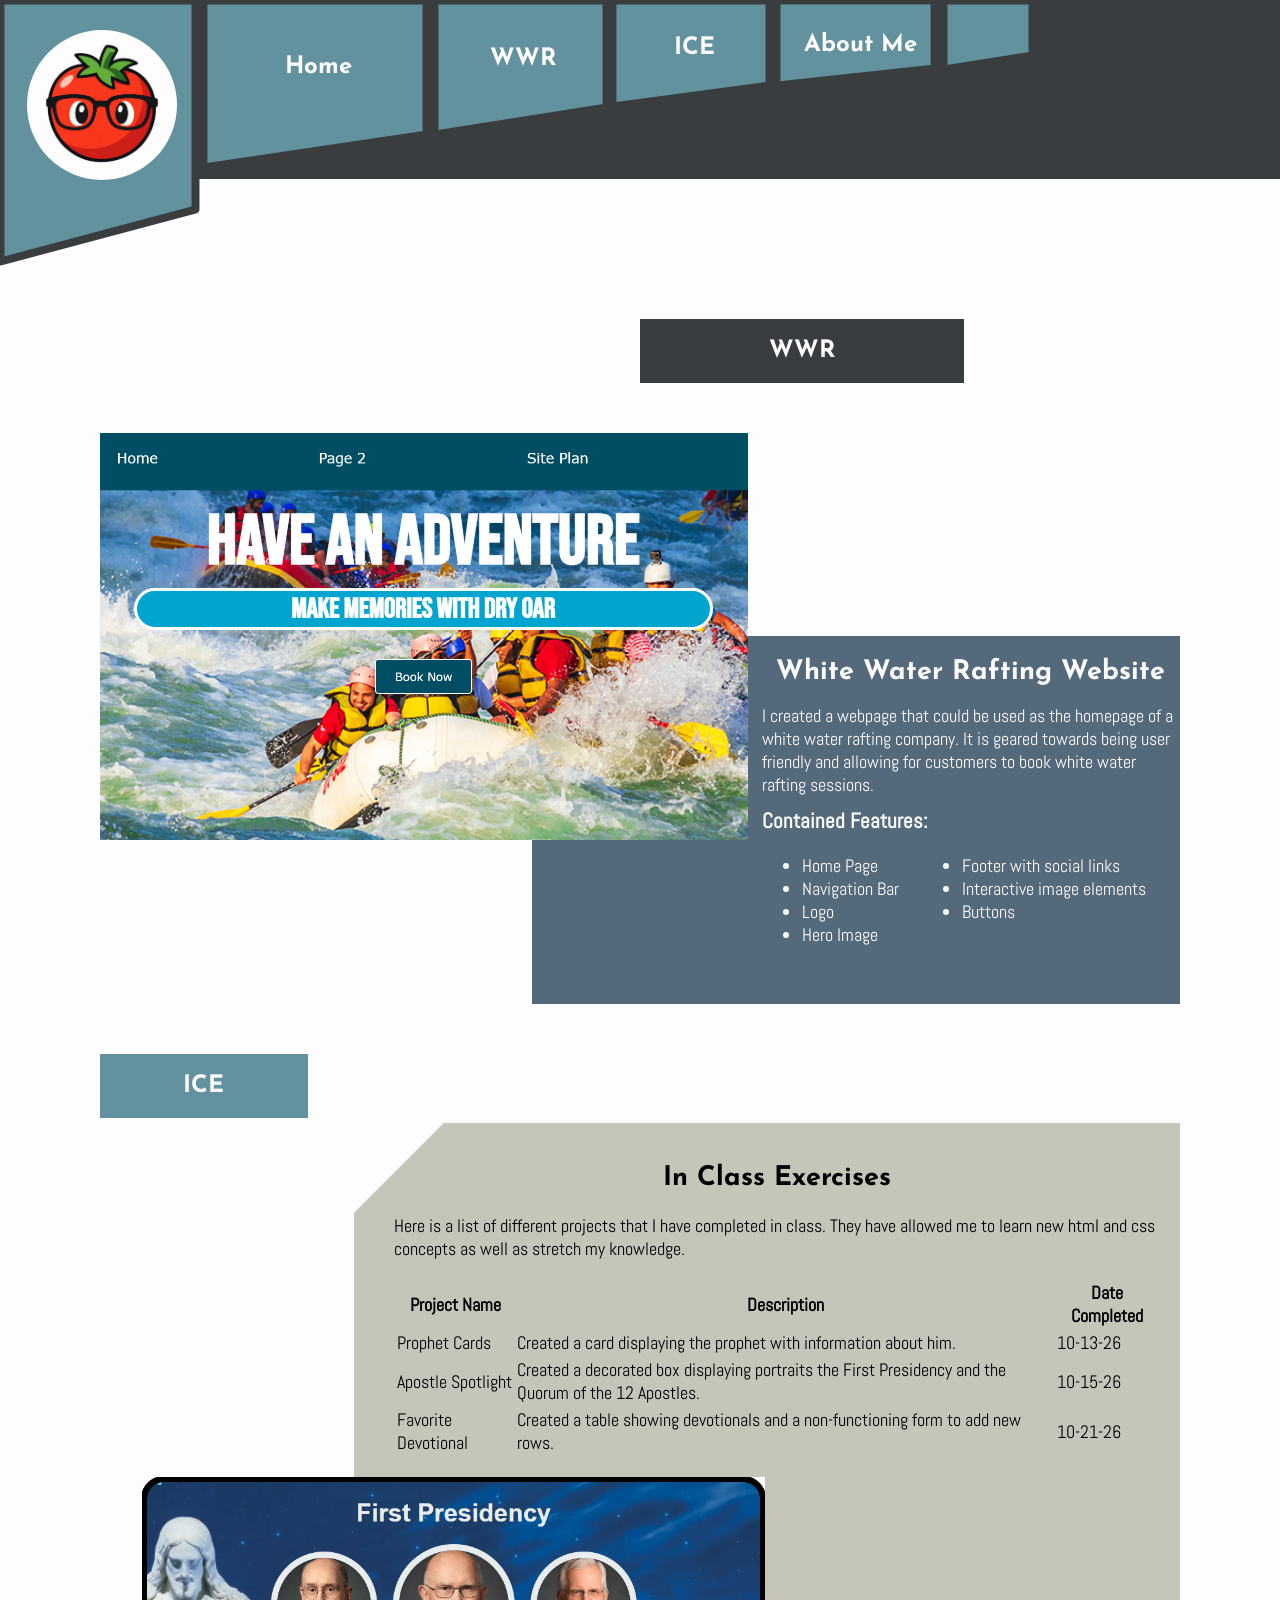
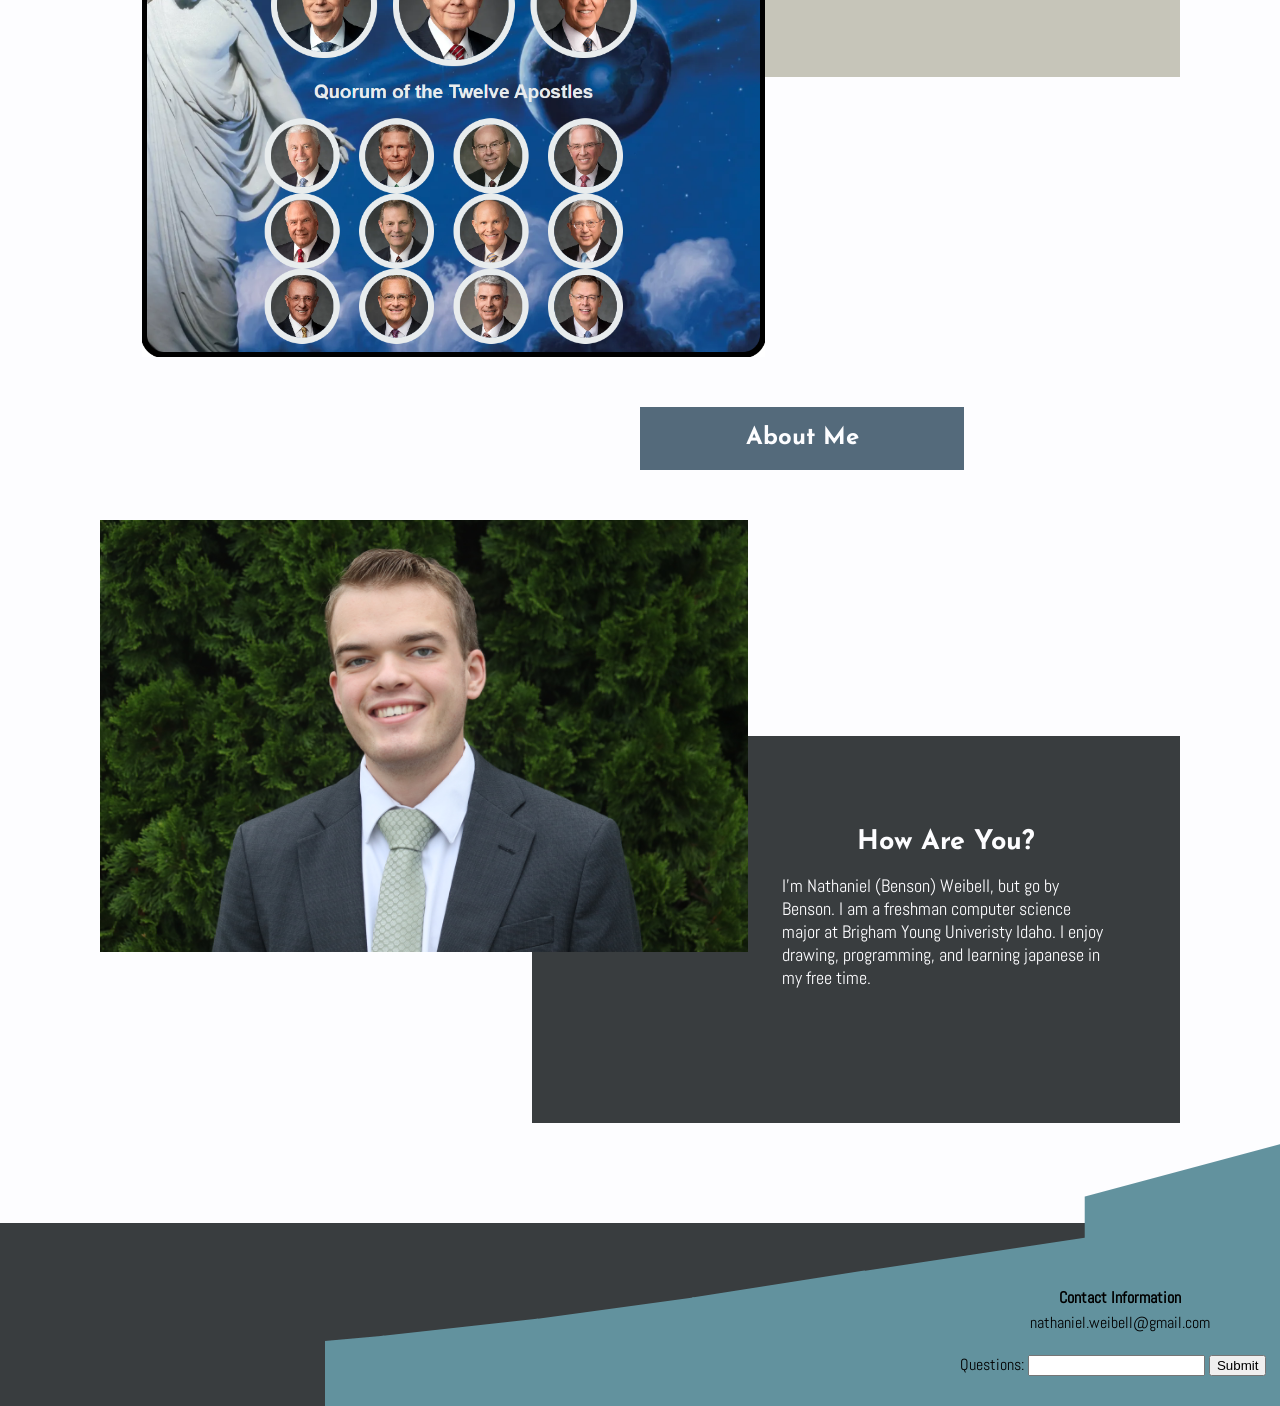
<file: index.html>
<!DOCTYPE html>
<html lang="en">
<head>
    <meta charset="UTF-8">
    <meta name="viewport" content="width=device-width, initial-scale=1.0">
    <title>Portal Page</title>
    <link rel="stylesheet" href="style.css">
</head>
<body>
    <header>
        
        <nav id="nav-links">
            
            <a href="index.html" id="hi1" class="hi">
                <img src="images/portal-page-header-1.png" class="hic">
                <img src="images/portal_page_logo.png" id="logo-img">
            </a>
            <a href="index.html" id="hi2" class="hi">
                <img src="images/portal-page-header-2.png" class="hic">
                <h2 id="home-link">Home</h2>
            </a>
            <a href="wwr/index.html" id="hi3" class="hi" target="_blank">
                <img src="images/portal-page-header-3.png" class="hic">
                <h2 id="wwr-link">WWR</h2>
            </a>
            <a href="ice.html" id="hi4" class="hi">
                <img src="images/portal-page-header-4.png" class="hic">
                <h2 id="ice-link">ICE</h2>
            </a>
            <a href="about-me.html" id="hi5" class="hi" target="_blank">
                <img src="images/portal-page-header-5.png" class="hic">
                <h2 id="about-me-link">About Me</h2>
            </a>
            <img src="images/portal-page-header-6.png" id="hi6">

        </nav>

        <div id="header-base-color"></div>
            
    </header>


    <main>
        <div id="wwr">

            <section id="wwr-title">
                <h1>WWR</h1>
            </section>

            <img src="images/wwr_image.png" id="wwr-img">

            <div id="wwr-white-space"></div>

            <section id="wwr-msg">
                <h2>White Water Rafting Website</h2>
                <p>I created a webpage that could be used as the homepage of a white water rafting company. It is geared towards being
                    user friendly and allowing for customers to book white water rafting sessions.
                </p>

                <h3>Contained Features:</h3>

                <ul id="wwr-list-1">
                    <li>Home Page</li>
                    <li>Navigation Bar</li>
                    <li>Logo</li>
                    <li>Hero Image</li>
                </ul>

                <ul id="wwr-list-2">
                    <li>Footer with social links</li>
                    <li>Interactive image elements</li>
                    <li>Buttons</li>
                </ul>

            </section>

        </div>

        <div id="ice">

            <section id="ice-title">
                <h1>ICE</h1>
            </section>

            <section id="ice-msg">
                <h2>In Class Exercises</h2>
                <p>Here is a list of different projects that I have completed in class. They have allowed me to learn new html and css concepts
                    as well as stretch my knowledge.
                </p>
                <table>

                    <tr>
                        <th>Project Name</th>
                        <th>Description</th>
                        <th>Date Completed</th>
                    </tr>

                    <tr>
                        <td>Prophet Cards</td>
                        <td>Created a card displaying the prophet with information about him.</td>
                        <td>10-13-26</td>
                    </tr>

                    <tr>
                        <td>Apostle Spotlight</td>
                        <td>Created a decorated box displaying portraits the First Presidency and the Quorum of the 12 Apostles.</td>
                        <td>10-15-26</td>
                    </tr>

                    <tr>
                        <td>Favorite Devotional</td>
                        <td>Created a table showing devotionals and a non-functioning form to add new rows.</td>
                        <td>10-21-26</td>
                    </tr>
                

                </table>
            </section>

            <div id="ice-msg-extra-background"></div>

            <div id="ice-msg-corner-cut"></div>

            <img src="images/ice_image.png" id="ice-img">

        </div>

        <div id="about-me">

            <section id="about-me-title">
                <h1>About Me</h1>
            </section>

            <img src="images/me_image.jpg" id="about-me-img">

            <div id="about-me-white-space"></div>

            <section id="about-me-msg">
                <h2>How Are You?</h2>
                <p> I'm Nathaniel (Benson) Weibell, but go by Benson. I am a freshman computer science major at Brigham Young Univeristy Idaho.
                    I enjoy drawing, programming, and learning japanese in my free time.
                </p>
            </section>

        </div>
    </main>


    <footer>
        <h4>Contact Information</h4>
        <p>nathaniel.weibell@gmail.com</p>

        <form>
            <label for="question-box">Questions: </label>
            <input type="text" id="question-box" required>
            <input type="submit" id="submit-button">
        </form>

        <img src="images/portal-page-footer.png" id="footer-img">

        <div id="footer-background-color"></div>

    </footer>
    

</body>
</html>
</file>
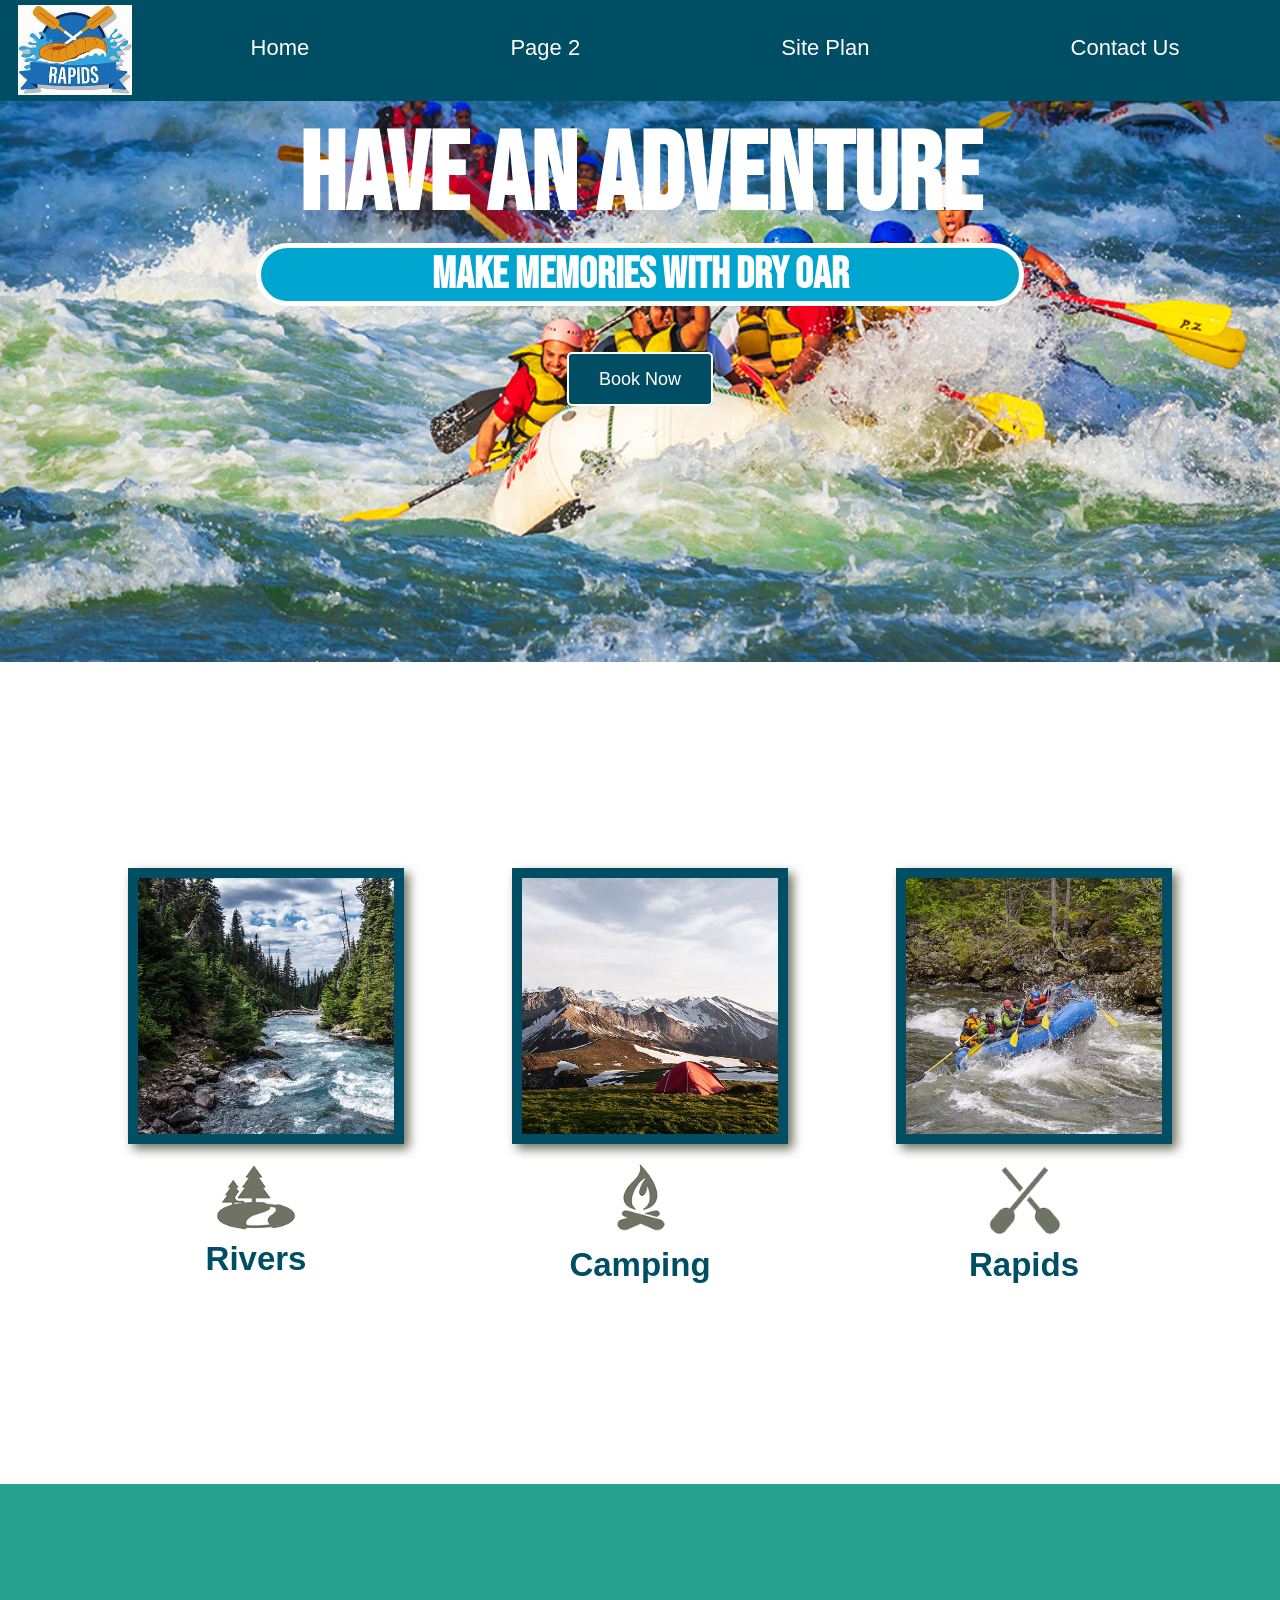
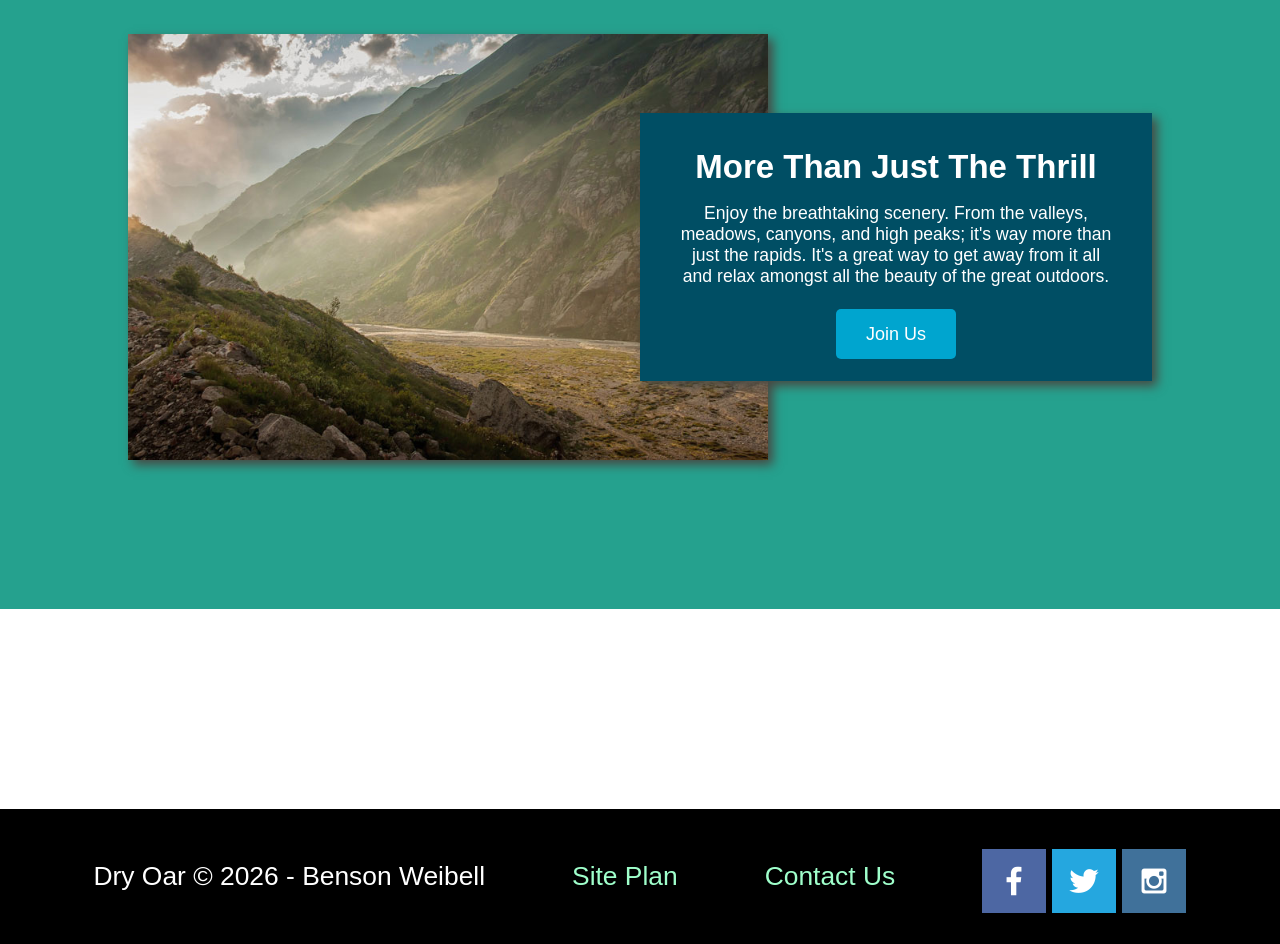
<file: wwr/index.html>
<!DOCTYPE html>
<html lang="en">
<head>
    <meta charset="UTF-8">
    <meta name="viewport" content="width=device-width, initial-scale=1.0">
    <title>Whitewater Rafting Vacations | Dry Oar Boating | Home</title>
    <link rel="stylesheet" href="styles/style.css">
</head>
<body>
    <div id="content">
        <header>
            <a id="logo_link" href="index.html">
                <img src="images/crossedoars.jpeg" alt="Dry Oar Logo" id="logo_img">
            </a>
            <nav>
                <a href="index.html">Home</a>
                <a href="#">Page 2</a>
                <a href="site_plan_rafting.html">Site Plan</a>
                <a href="contactus.html">Contact Us</a>
            </nav>

        </header>

        <div id="hero">
            <div id="hero_box">
                <img id="hero_image" src="images/hero_image.png" alt="People enyouing white water rafting">
            </div>
            <section id="hero_msg">
                <h1 class="home_title">Have An Adventure</h1>
                <h4>Make Memories with Dry Oar</h4>
                <div class="button_box">
                    <a class="book" href="contactus.html">Book Now</a>
                </div>
            </section>
        </div>
        <main class="home_grid">
            <section class="rivers_card">
                <img class="card_img" src="images/rivers.jpg" alt="river in forest">
                <img class="icon" src="images/river_icon.png" alt="river icon">
                <h2>Rivers</h2>
            </section>
            <section class="camping_card">
                    <img class="card_img" src="images/camping.jpg" alt="tent in mountains">
                    <img class="icon" src="images/fire_icon.png" alt="fire icon">
                    <h2>Camping</h2>
            </section>
            <section class="rapids_card">
                <img class="card_img" src="images/rapids.jpg" alt="rafting boat">
                <img class="icon" src="images/oars.png" alt="oars icon">
                <h2>Rapids</h2>
            </section>
            <div id="background"></div>
            <img class="mountains" src="images/mountains.jpg" alt="Misty mountains">
            <section class="msg">
                <h2>More Than Just The Thrill</h2>
                <p>Enjoy the breathtaking scenery. From the valleys, meadows, canyons, and high peaks; it's way more than just the rapids. It's a great way to get away from it all and relax amongst all the beauty of the great outdoors. </p>
                <a class="join" href="rivers.html">Join Us</a>
            </section>
        </main>

        <footer>
            <p>Dry Oar &copy; 2026 - Benson Weibell</p>
            <p><a href="site_plan_rafting.html">Site Plan</a></p>
            <p><a href="contactus.html">Contact Us</a></p>
            <div class="social">
                <a href="https://facebook.com">
                    <img src="images/facebook.png" alt="fb icon">
                </a>
                <a href="https://twitter.com">
                    <img src="images/twitter.png" alt="twitter icon">
                </a>
                <a href="https//instagram.com">
                    <img src="images/instagram.png" alt="instagram icon">
                </a>
            </div>
        </footer>



    </div>
</body>
</html>
</file>
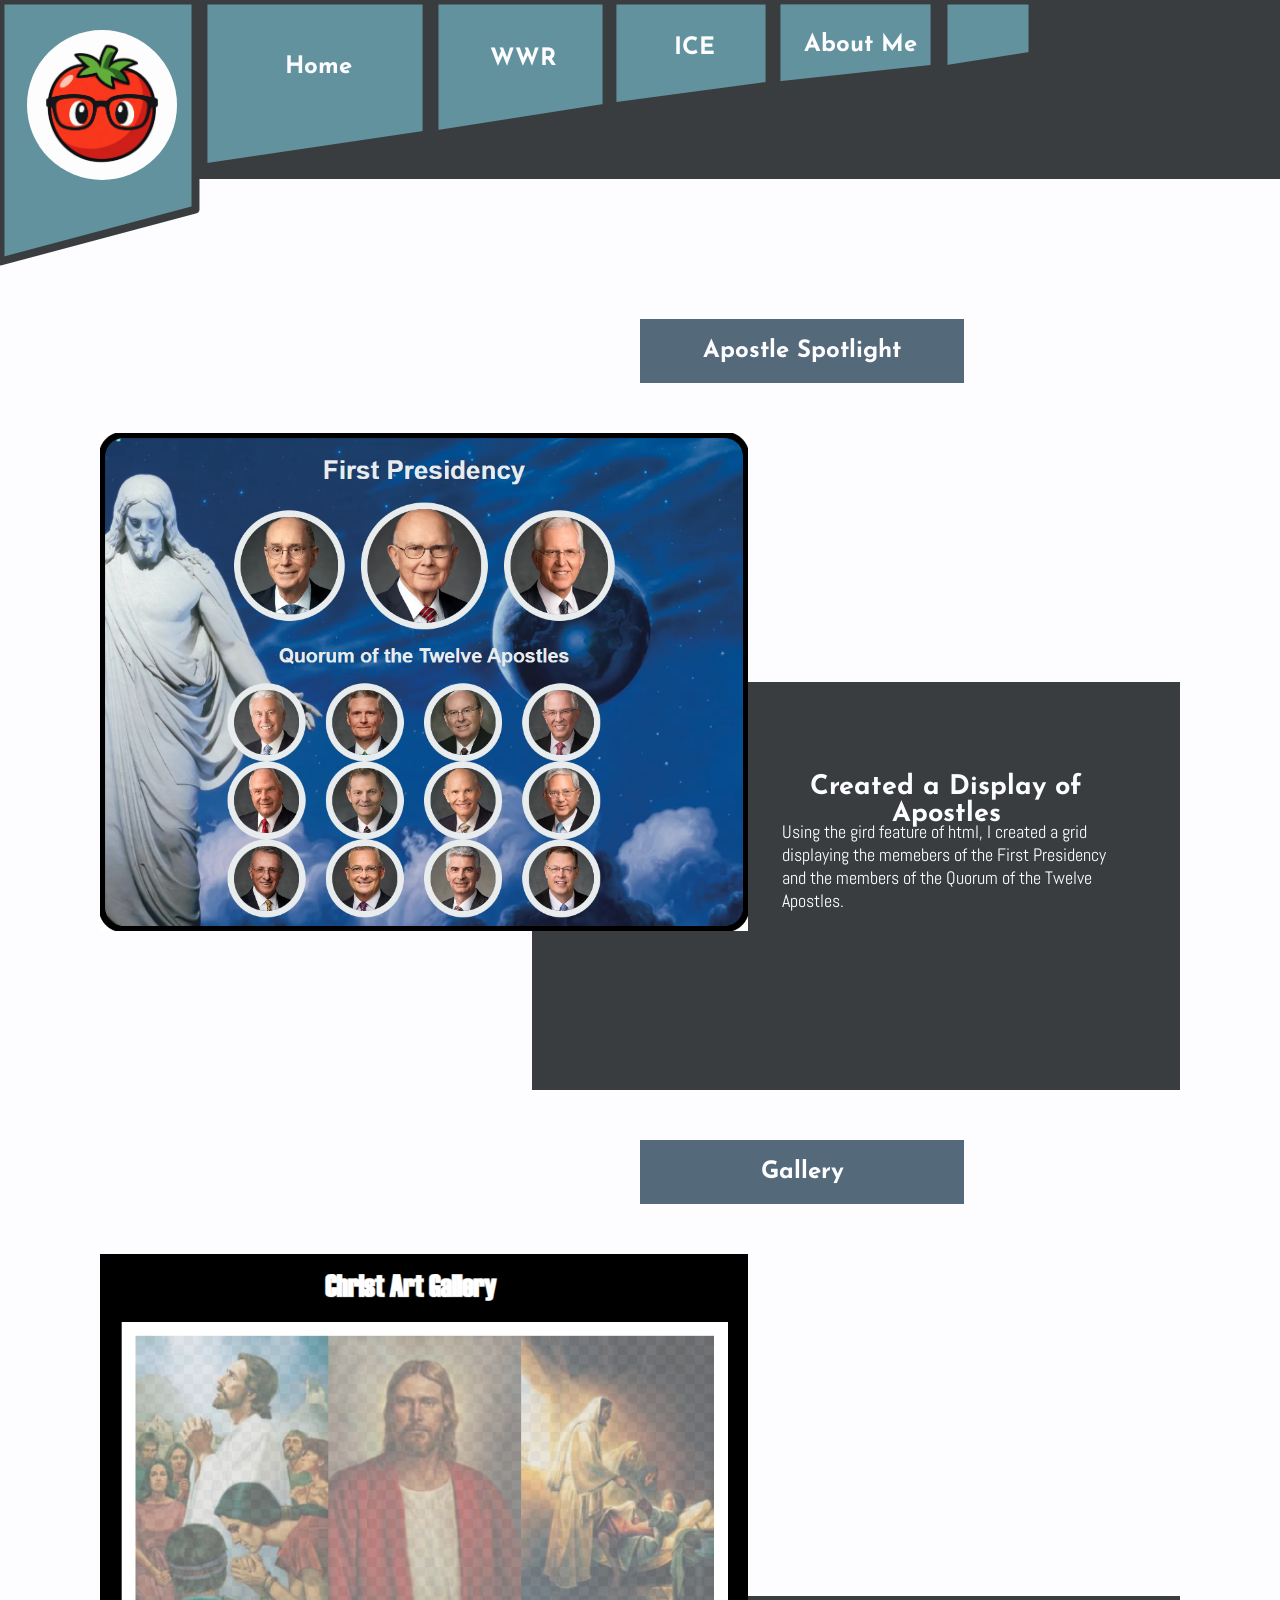
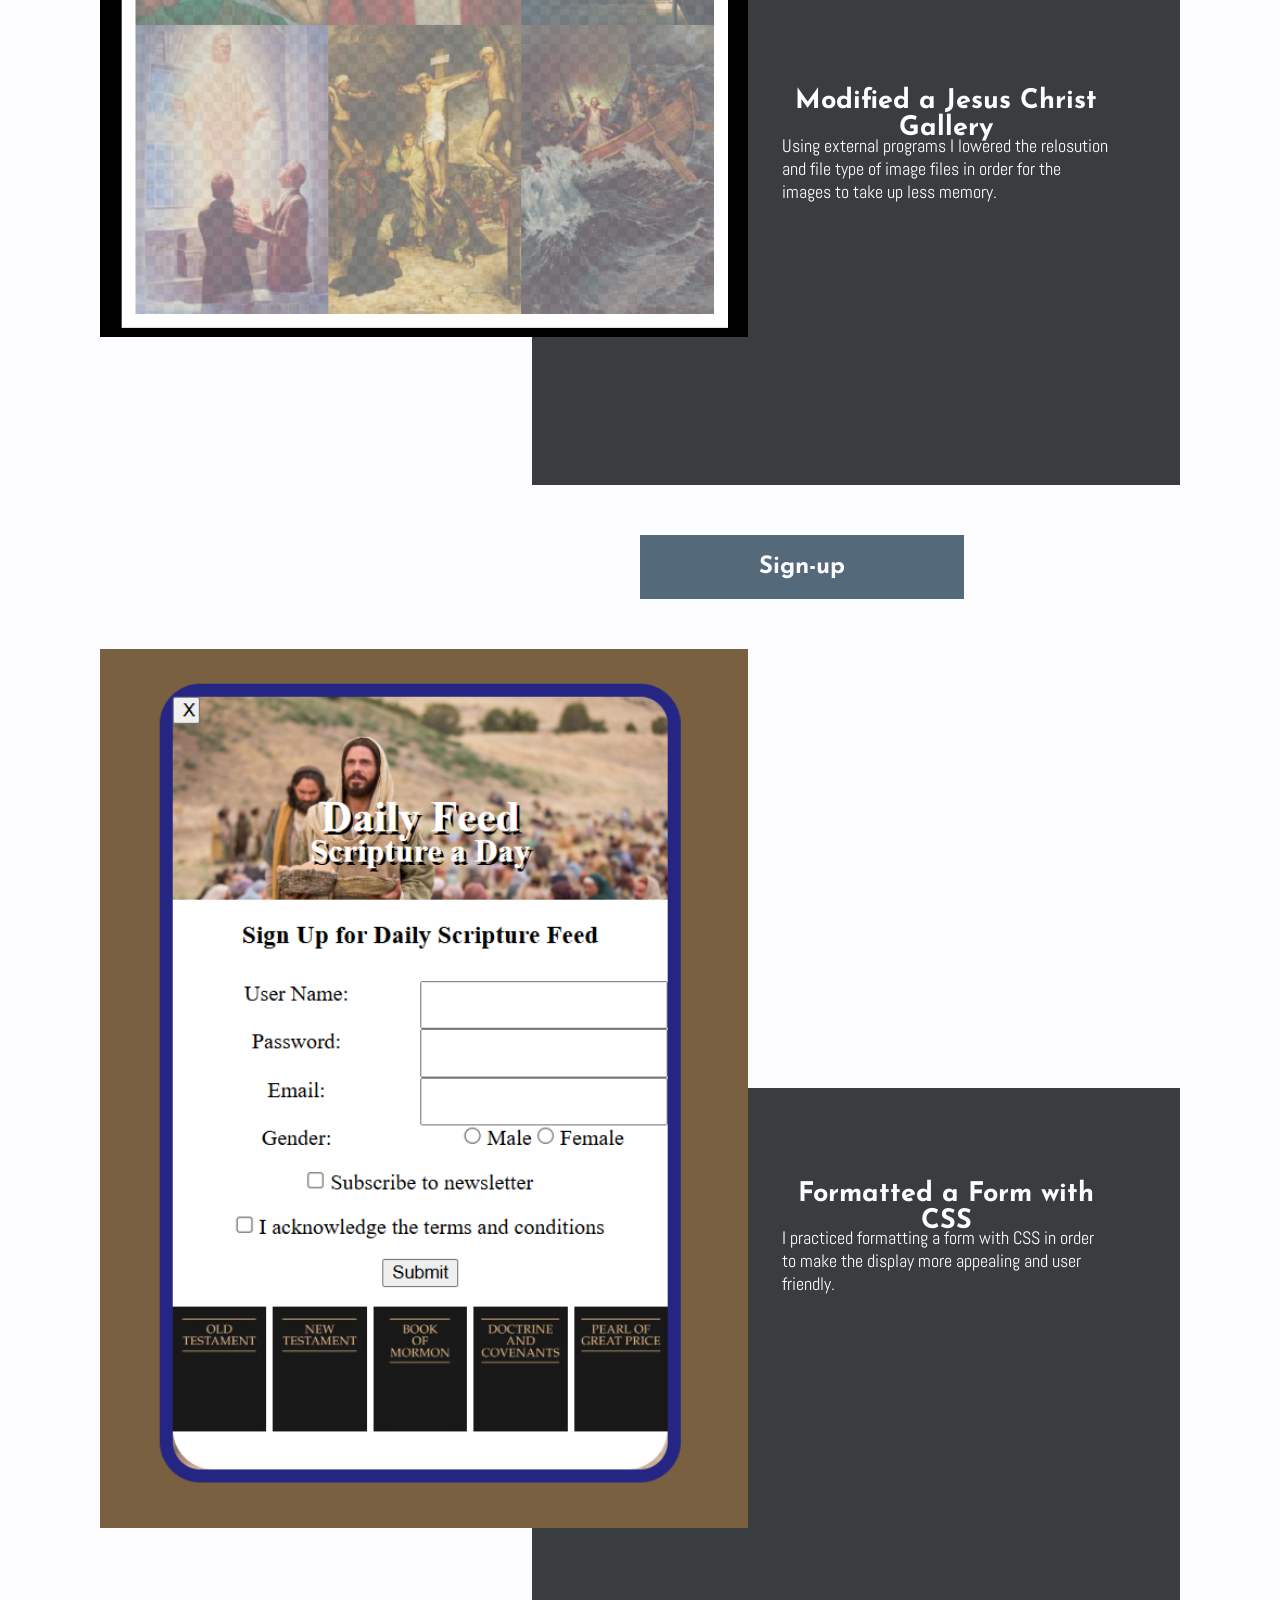
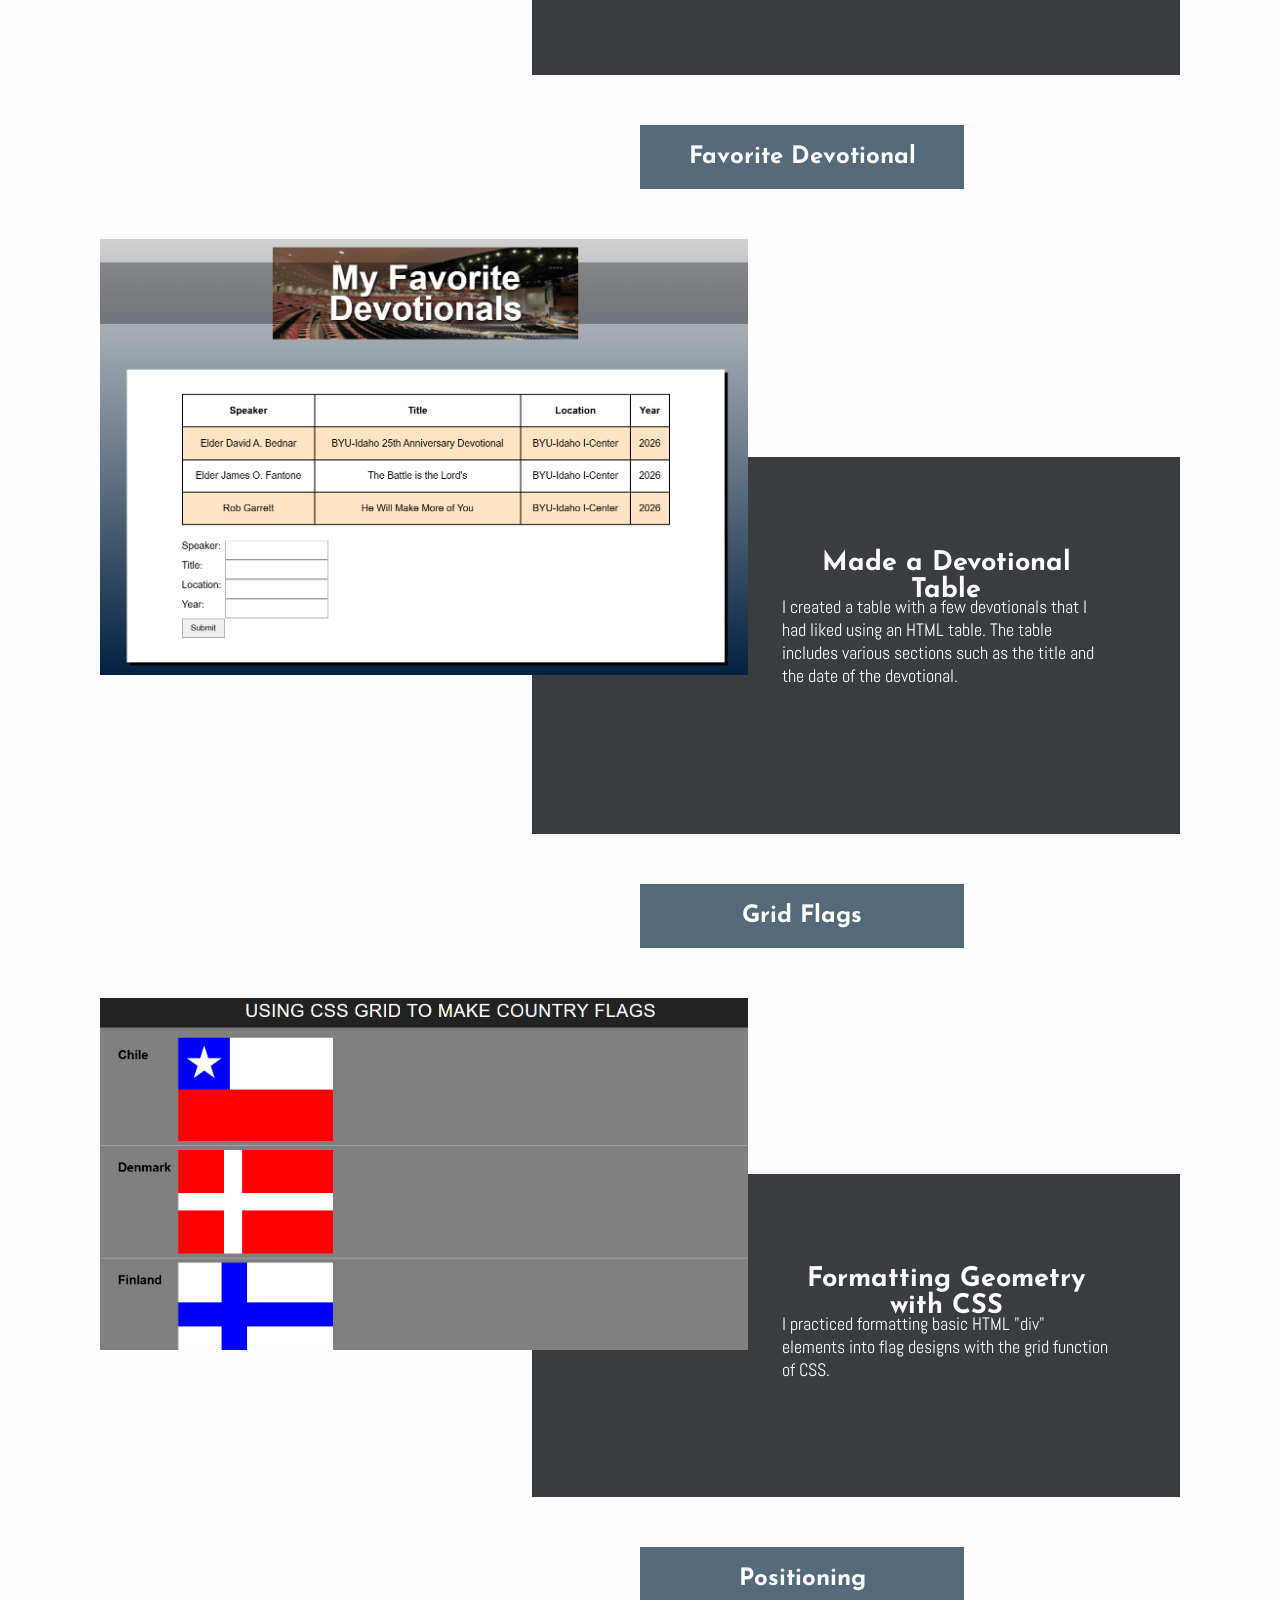
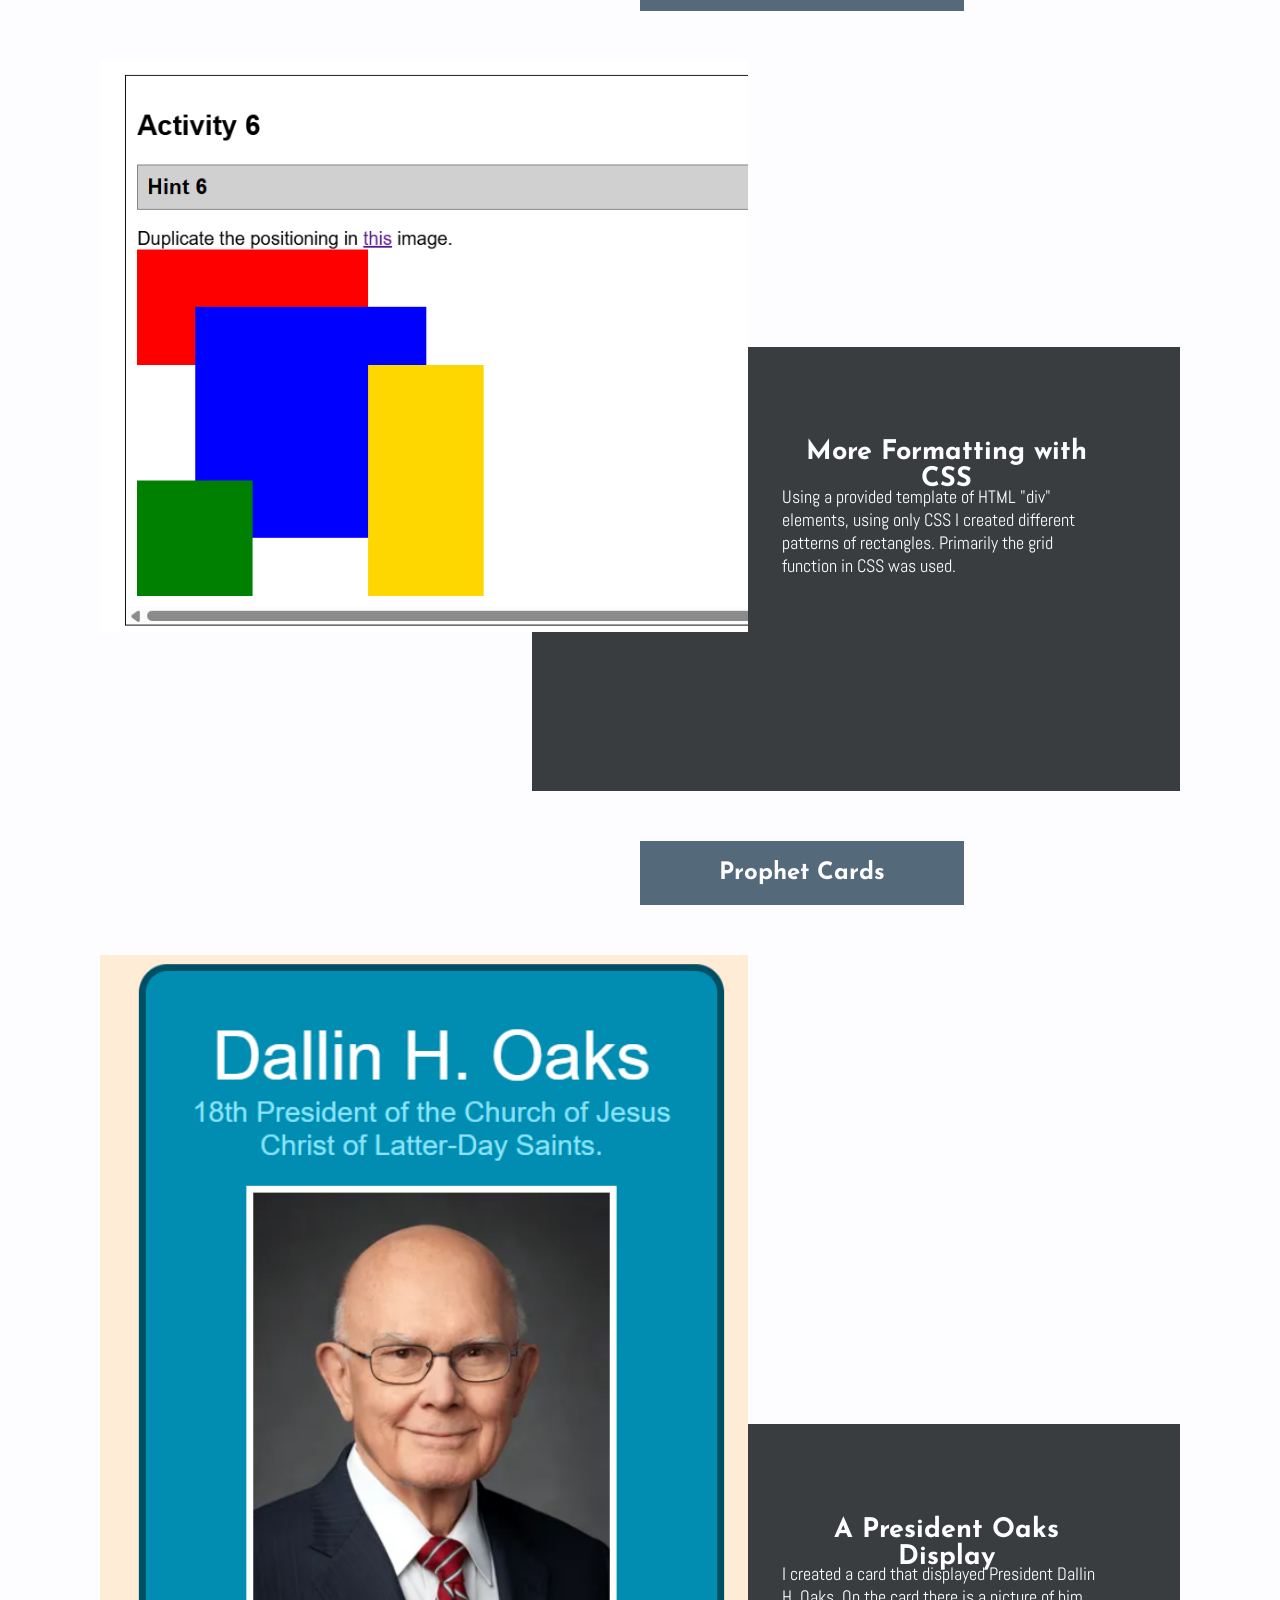
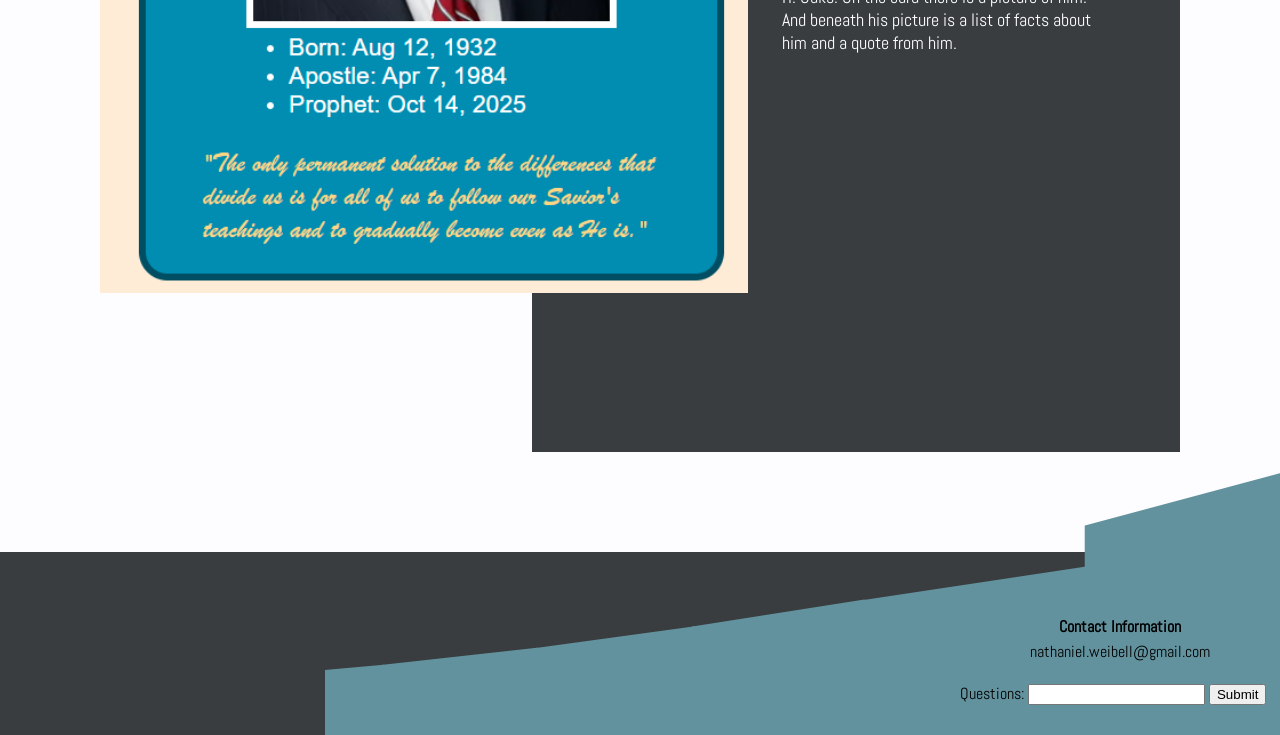
<file: ice.html>
<!DOCTYPE html>
<html lang="en">
<head>
    <meta charset="UTF-8">
    <meta name="viewport" content="width=device-width, initial-scale=1.0">
    <title>Ice Page</title>
    <link rel="stylesheet" href="style.css">
</head>
<body>
    <header>
        
        <nav id="nav-links">
            
            <a href="index.html" id="hi1" class="hi">
                <img src="images/portal-page-header-1.png" class="hic">
                <img src="images/portal_page_logo.png" id="logo-img">
            </a>
            <a href="index.html" id="hi2" class="hi">
                <img src="images/portal-page-header-2.png" class="hic">
                <h2 id="home-link">Home</h2>
            </a>
            <a href="wwr/index.html" id="hi3" class="hi" target="_blank">
                <img src="images/portal-page-header-3.png" class="hic">
                <h2 id="wwr-link">WWR</h2>
            </a>
            <a href="ice.html" id="hi4" class="hi">
                <img src="images/portal-page-header-4.png" class="hic">
                <h2 id="ice-link">ICE</h2>
            </a>
            <a href="about-me.html" id="hi5" class="hi" target="_blank">
                <img src="images/portal-page-header-5.png" class="hic">
                <h2 id="about-me-link">About Me</h2>
            </a>
            <img src="images/portal-page-header-6.png" id="hi6">

        </nav>

        <div id="header-base-color"></div>
            
    </header>


    <main>

        <div class="ice-challenges">

                <section class="ice-challenges-title">
                    <a href="ice/apostle_spotlight/apostle_spotlight/apostles.html" class="ice-link" target="_blank">
                        <h1>Apostle Spotlight</h1>
                    </a>
                </section>
            
                <img src="images/ice_image.png" class="ice-challenges-img">
            

            <div class="ice-challenges-white-space"></div>

            <section class="ice-challenges-msg">
                <h2>Created a Display of Apostles</h2>
                <p>
                    Using the gird feature of html, I created a grid displaying the memebers of the First Presidency and the members of the Quorum of the Twelve Apostles.
                </p>
            </section>

        </div>

        <div class="ice-challenges">

            <section class="ice-challenges-title">
                <a href="ice/gallery/gallery/gallery.html" class="ice-link" target="_blank">
                    <h1>Gallery</h1>
                </a>
            </section>

            <img src="images/gallery.png" class="ice-challenges-img">

            <div class="ice-challenges-white-space"></div>

            <section class="ice-challenges-msg">
                <h2>Modified a Jesus Christ Gallery</h2>
                <p>
                    Using external programs I lowered the relosution and file type of image files in order for the images to take up less memory.
                </p>
            </section>

        </div>

        <div class="ice-challenges">

            <section class="ice-challenges-title">
                <a href="ice/signup/signup/signup.html" class="ice-link" target="_blank">
                    <h1>Sign-up</h1>
                </a>
            </section>

            <img src="images/sign_up.png" class="ice-challenges-img">

            <div class="ice-challenges-white-space"></div>

            <section class="ice-challenges-msg">
                <h2>Formatted a Form with CSS</h2>
                <p>
                    I practiced formatting a form with CSS in order to make the display more appealing and user friendly.
                </p>
            </section>

        </div>

        <div class="ice-challenges">

            <section class="ice-challenges-title">
                <a href="ice/favorite_devo/favorite_devo/favdevo.html" class="ice-link" target="_blank">
                    <h1>Favorite Devotional</h1>
                </a>
            </section>

            <img src="images/fav_devo.png" class="ice-challenges-img">

            <div class="ice-challenges-white-space"></div>

            <section class="ice-challenges-msg">
                <h2>Made a Devotional Table</h2>
                <p>
                    I created a table with a few devotionals that I had liked using an HTML table. The table includes various sections such as the title and the date of the devotional.
                </p>
            </section>

        </div>

        <div class="ice-challenges">

            <section class="ice-challenges-title">
                <a href="ice/grid_flags/grid_flags/flags.html" class="ice-link" target="_blank">
                    <h1>Grid Flags</h1>
                </a>
            </section>

            <img src="images/flags.png" class="ice-challenges-img">

            <div class="ice-challenges-white-space"></div>

            <section class="ice-challenges-msg">
                <h2>Formatting Geometry with CSS</h2>
                <p>
                    I practiced formatting basic HTML "div" elements into flag designs with the grid function of CSS. 
                </p>
            </section>

        </div>

        <div class="ice-challenges">

            <section class="ice-challenges-title">
                <a href="ice/positioning/positioning/positioning.html" class="ice-link" target="_blank">
                    <h1>Positioning</h1>
                </a>
            </section>

            <img src="images/positioning.png" class="ice-challenges-img">

            <div class="ice-challenges-white-space"></div>

            <section class="ice-challenges-msg">
                <h2>More Formatting with CSS</h2>
                <p>
                    Using a provided template of HTML "div" elements, using only CSS I created different patterns of rectangles. Primarily the grid function in CSS was used.
                </p>
            </section>

        </div>

        <div class="ice-challenges">

            <section class="ice-challenges-title">
                <a href="ice/prophet_cards/prophet_cards/oaks.html" class="ice-link" target="_blank">
                    <h1>Prophet Cards</h1>
                </a>
            </section>

            <img src="images/prophet_card.png" class="ice-challenges-img">

            <div class="ice-challenges-white-space"></div>

            <section class="ice-challenges-msg">
                <h2>A President Oaks Display</h2>
                <p>
                    I created a card that displayed President Dallin H. Oaks. On the card there is a picture of him. And beneath his picture is a list of facts about him and a quote from him.
                </p>
            </section>

        </div>

    </main>


    <footer>
        <h4>Contact Information</h4>
        <p>nathaniel.weibell@gmail.com</p>

        <form>
            <label for="question-box">Questions: </label>
            <input type="text" id="question-box" required>
            <input type="submit" id="submit-button">
        </form>

        <img src="images/portal-page-footer.png" id="footer-img">

        <div id="footer-background-color"></div>

    </footer>
    

</body>
</html>
</file>
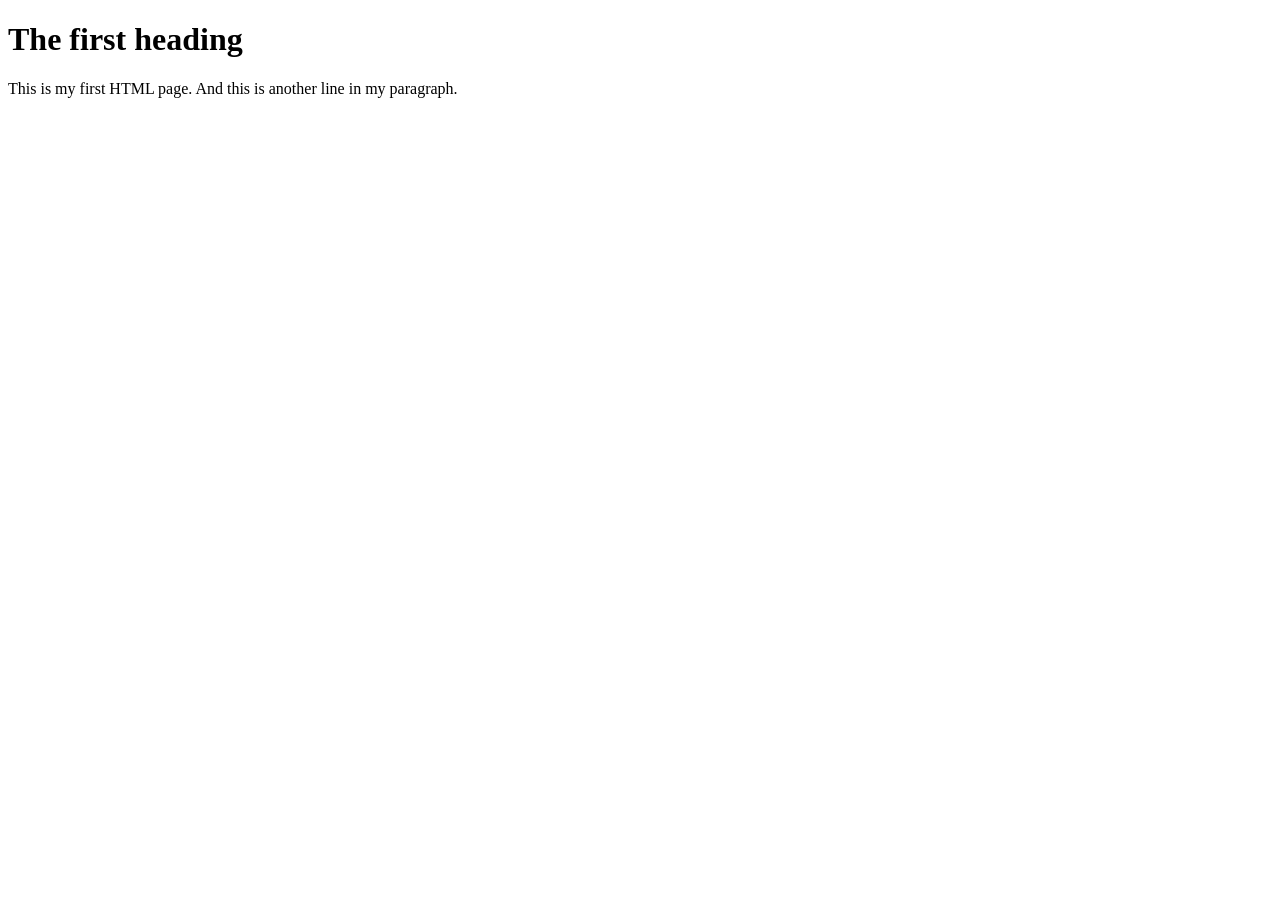
<file: ice/week_one/hello_world.html>
<!DOCTYPE html>
<html>
    <head>
        <title>Hello World</title>
    </head>
    <body>
        <h1>The first heading</h1>
        <p>This is my first HTML page.
            And this is another line in my paragraph.
        </p>
        <!-- This is an HTML comment-->
    </body>
</html>
</file>
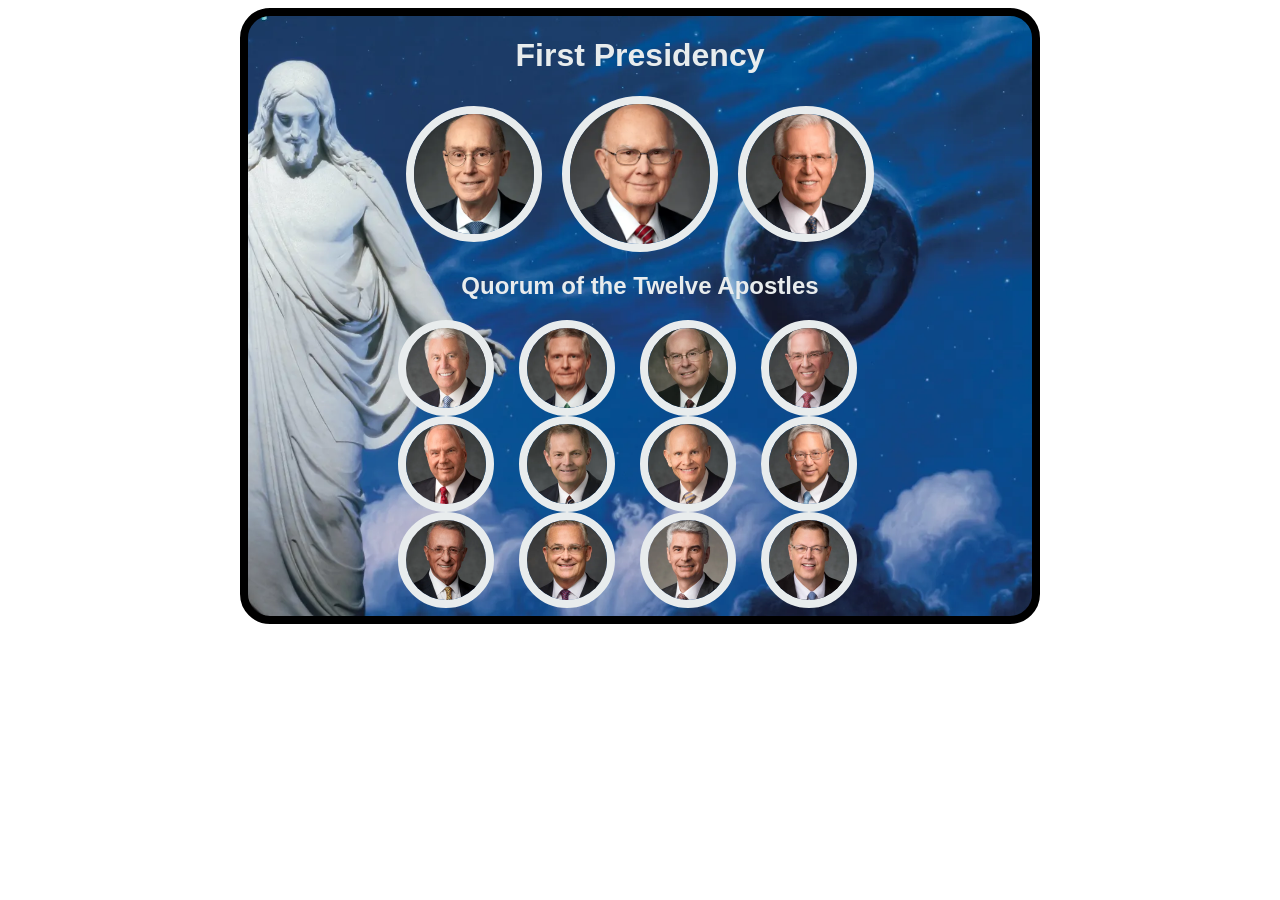
<file: ice/apostle_spotlight/apostle_spotlight/apostles.html>
<!DOCTYPE html>
<html lang="en">
<head>
    <meta charset="UTF-8">
    <meta name="viewport" content="width=device-width, initial-scale=1.0">
    <title>Apostles Spotlights</title>
    <style>
        body {
            display: grid;
            grid-template-columns: 1fr 800px 1fr;
        }
        #apostle-layout {
            background-image: url(images/christus.webp);
            background-size: 150%;
            background-position: 70% center;
            border: 8px solid #000000;
            border-radius: 30px;
            color: #e8eced;
            font-family: Arial, Helvetica, sans-serif;
            text-align: center;
            grid-column: 2;
            height: 600px;
           
        }
        #first-presidency {
            display: flex;
            justify-content: center;
            align-items: center;
            gap: 20px;
        }
        #eyering, #christofferson {
            height: 120px;
            width: 120px;
        }
        #oaks {
            height: 140px;
            width: 140px;
        }
        #apostles{
            display: grid;
            grid-template-columns: repeat(4, 1fr);
            grid-column: 2;
            margin: 0 150px;

        }
        .apostle-picture {
            width: 80px;
            height: 80px;
            
        }
        img {
            object-fit: cover;
            border-radius: 50%;
            border: 8px solid #e8eced;
        }
    </style>
</head>
<body>
    <div id="apostle-layout">
        <h1>First Presidency</h1>
        <div id="first-presidency">
            <img src="images/eyring.webp" alt="eyering" class="apostle-picture" id="eyering">
            <img src="images/oaks.webp" alt="oaks" class="apostle-picture" id="oaks">
            <img src="images/christofferson.webp" alt="christofferson" class="apostle-picture" id="christofferson">
        </div>
        <h2>Quorum of the Twelve Apostles</h2>
        <div id="apostles">
            <img src="images/uchtdorf.webp" alt="uchtdorf" class="apostle-picture">
            <img src="images/bednar.webp" alt="bednar" class="apostle-picture">
            <img src="images/cook.webp" alt="cook" class="apostle-picture">
            <img src="images/anderson.webp" alt="andserson" class="apostle-picture">
            <img src="images/rasband.webp" alt="rasband" class="apostle-picture">
            <img src="images/stevenson.webp" alt="stevenson" class="apostle-picture">
            <img src="images/renlund.webp" alt="renlund" class="apostle-picture">
            <img src="images/gong.webp" alt="gong" class="apostle-picture">
            <img src="images/soares.webp" alt="soares" class="apostle-picture">
            <img src="images/kearon.webp" alt="kearon" class="apostle-picture">
            <img src="images/causse.webp" alt="causse" class="apostle-picture">
            <img src="images/gilbert.webp" alt="gilbert" class="apostle-picture">
        </div>
    </div>
</body>
</html>
</file>
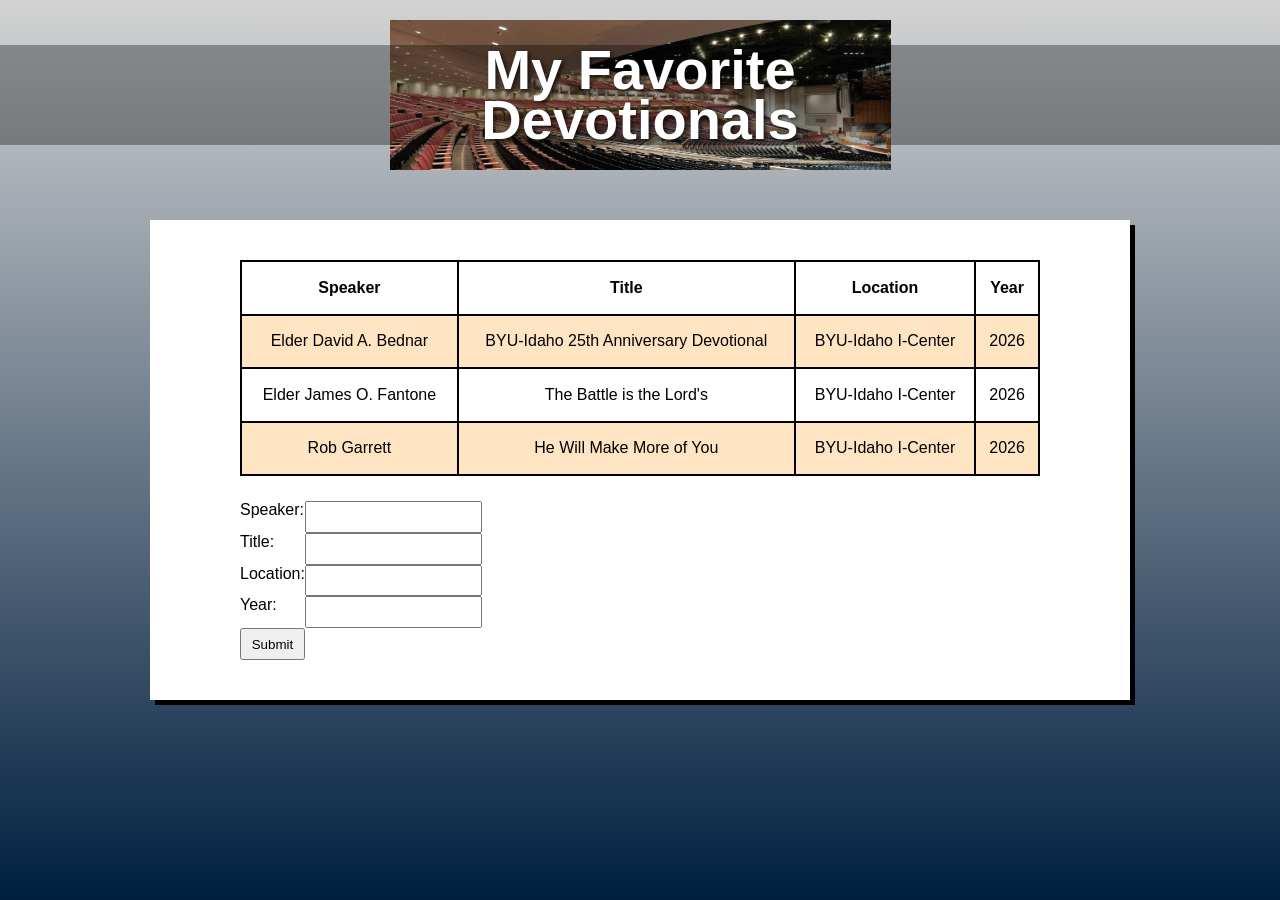
<file: ice/favorite_devo/favorite_devo/favdevo.html>
<!DOCTYPE html>
<html lang="en">
<head>
  <meta charset="UTF-8" />
  <meta name="viewport" content="width=device-width, initial-scale=1.0"/>
  <title>My Favorite Devotionals</title>
  <link rel="stylesheet" href="styles/styles.css" />
</head>
<body>
  <div class="container">
    <header class="header">
      <div class="header-image">
        <h1>My Favorite<br>Devotionals</h1>
      </div>
    </header>
    <main>
      <div class="content-box">
        <!-- Add your devotional content here -->
         <table>
          <tr>
            <!-- th stand for Table Heading -->
            <th>Speaker</th>
            <th>Title</th>
            <th>Location</th>
            <th>Year</th>
          </tr>
          <tr>
            <td>Elder David A. Bednar</td>
            <td>BYU-Idaho 25th Anniversary Devotional</td>
            <td>BYU-Idaho I-Center</td>
            <td>2026</td>
          </tr>
          <tr>
            <td>Elder James O. Fantone</td>
            <td>The Battle is the Lord's</td>
            <td>BYU-Idaho I-Center</td>
            <td>2026</td>
          </tr>
          <tr>
            <td>Rob Garrett</td>
            <td>He Will Make More of You</td>
            <td>BYU-Idaho I-Center</td>
            <td>2026</td>
          </tr>
         </table>

         <form>
          <label for="speaker-name">Speaker: </label>
          <input type="text" id="speaker-name" required>

          <label for="talk-title">Title: </label>
          <input type="text" id="talk-title">

          <label for="location">Location: </label>
          <input type="text" id="location">

          <label for="year">Year: </label>
          <input type="text" id="year">



          <input type="submit" id="submit-button">
         </form>
      </div>
    </main>
  </div>
</body>
</html>
</file>
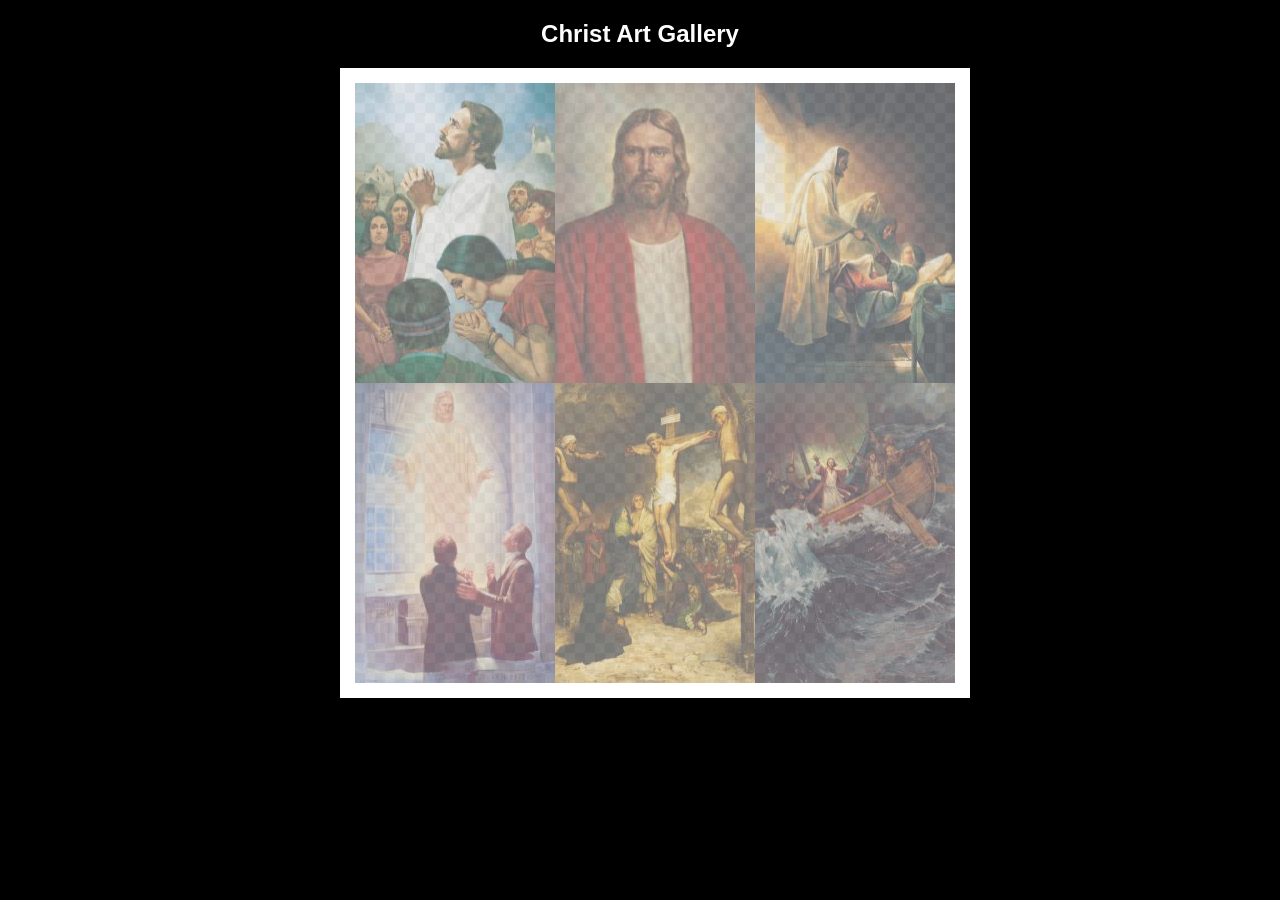
<file: ice/gallery/gallery/gallery.html>
<!DOCTYPE html>
<html lang="en">
<head>
    <meta charset="UTF-8">
    <meta name="viewport" content="width=device-width, initial-scale=1.0">
    <title>Images of Christ</title>
    <style>
        body {
            background: black;
        }
        #wrapper{
            width: 600px;
            margin: 0 auto;
        }
        nav {
            color: white;
            text-align: center;
            font-family: Haettenschweiler, 'Arial Narrow Bold', sans-serif;
        }
        #gallery{
            display: grid;
            grid-template-columns: 200px 200px 200px;
            border: 15px solid rgb(255, 255, 255);
            width: 100%;
            background-color: #ddd;
            background-image:
                linear-gradient(45deg, #ccc 26%, transparent 26%), 
                linear-gradient(135deg, #ccc 26%, transparent 26%),
                linear-gradient(45deg, transparent 75%, #ccc 75%),
                linear-gradient(135deg, transparent 75%, #ccc 75%);
            background-size: 20px 20px; /* Must be a square */
            background-position: 0 0, 10px 0, 10px -10px, 0px 10px; 
            
        }
        #gallery a {
            cursor: url('images/christus.png'), pointer;
        }
        #gallery img {
            /* make a thumbnail of the image that is 200x300 
               instead of using width and height here to help the page load faster */
            width: 200px; 
            height: 300px;

            opacity:50%;
            display:block;
        }
        #gallery img:hover{
            opacity: 100%;
        }
    </style>
</head>
<body>
    <div id="wrapper">
        <nav>
            <h1>Christ Art Gallery</h1>
        </nav>
        <main>
            <div id="gallery">
                <a href="images/big/img1.jpg"><img src="images/small/img1.jpg" alt="Christ praying with the Nephites" ></a>
                <a href="images/big/img2.jpg"><img src="images/small/img2.jpg" alt="Jesus the Christ" ></a>
                <a href="images/big/img3.jpg"><img src="images/small/img3.jpg" alt="Jesus Raising the Daughter of Jairus" ></a>
                <a href="images/big/img4.jpg"><img src="images/small/img4.jpg" alt="The Lord Appears in the Kirtland Temple" ></a>
                <a href="images/big/img5.jpg"><img src="images/small/img5.jpg" alt="Crucifixion of Jesus Christ" ></a>
                <a href="images/big/img6.jpg"><img src="images/small/img6.jpg" alt="Jesus Calms the Storm" ></a>
            </div>
        </main>
    </div>
</body>
</html>
</file>
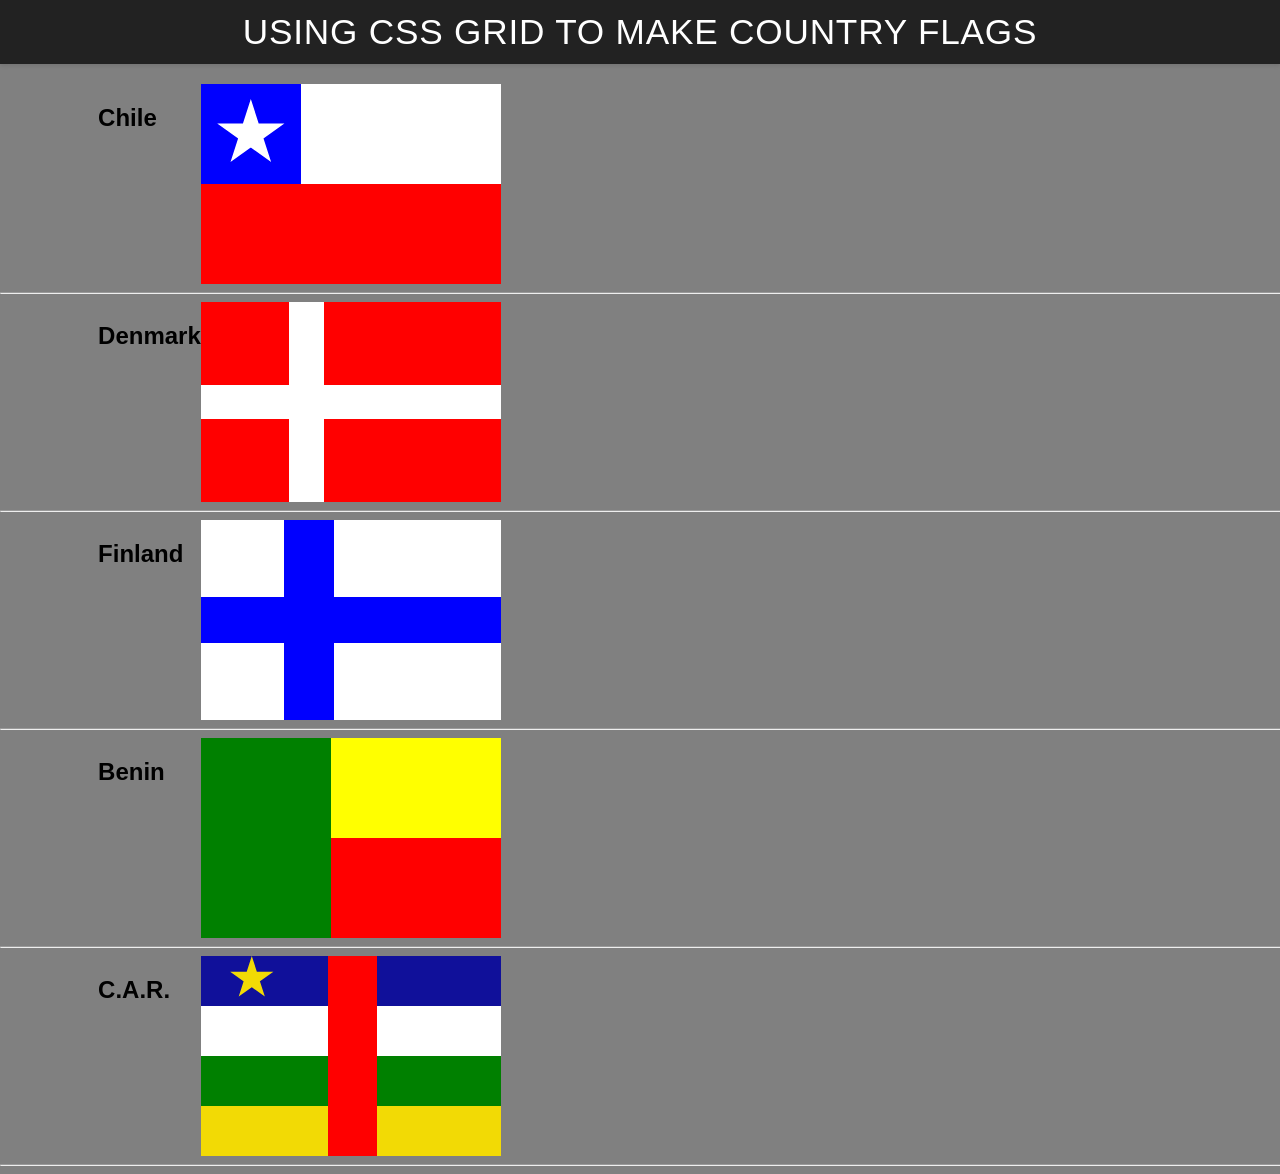
<file: ice/grid_flags/grid_flags/flags.html>
<!DOCTYPE html>
<html lang="en">

<head>
    <meta charset="UTF-8">
    <meta name="viewport" content="width=device-width, initial-scale=1.0">
    <title>Flag</title>
    <style>
        body {
            margin: 0;
            font-family: 'Helvetica Neue', sans-serif;
            background-color: gray;
        }

        header {
            background-color: #222;
            color: #fff;
            padding: 0.75rem 1.5rem;
            display: flex;
            align-items: center;
            justify-content: center;
            font-size: 1.1rem;
            letter-spacing: 0.05rem;
            text-transform: uppercase;
            box-shadow: 0 2px 4px rgba(0, 0, 0, 0.1);
        }

        header h1 {
            margin: 0;
            font-weight: 400;
        }
        main {
            display: grid;
            grid-template-columns: .1fr .1fr 1fr .1fr;
            margin-top: 20px;
        }
        hr {
            width: 100%;
            grid-column: 1 / 5;
        }
        h2 {
            grid-column: 2/3;
        }

        #blue {
            background: blue;
            grid-column: 1 / 2;
            display: grid;
            align-items: center;
            justify-items: center;
        }

        #white {
            background: white;
            grid-column: 2 / 4;
        }

        #red {
            background: red;
            grid-column: 1 / 4;
        }

        #chile {
            display: grid;
            grid-template-columns: 1fr 1fr 1fr;
            grid-template-rows: 1fr 1fr;
            height: 200px;
            width: 300px;
        }

        .star {
            width: 70px;
            aspect-ratio: 1;
            background: white;
            clip-path: polygon(50% 0, 79% 90%, 2% 35%, 98% 35%, 21% 90%);
        }

        #denmark {
            display: grid;
            grid-template-columns: 1fr .4fr 1fr 1fr;
            grid-template-rows: 1fr .4fr 1fr;
            background-color:red;
            height: 200px;
            width: 300px;
        }

        #dwhite {
            grid-column: 2;
            grid-row: 1 / 4;
            background-color: white;
        }

        #dwhite2 {
            grid-column: 1 / 5;
            grid-row: 2;
            background-color: white;
        }

        #finland {
            display: grid;
            grid-template-columns: 1fr .6fr 1fr 1fr;
            grid-template-rows: 1fr .6fr 1fr;
            background-color:white;
            height: 200px;
            width: 300px;
        }

        #fblue1 {
            grid-column: 2;
            grid-row: 1 / 4;
            background-color: blue;
        }

        #fblue2 {
            grid-column: 1 / 5;
            grid-row: 2;
            background-color: blue;
        }

        #benin {
            display: grid;
            grid-template-columns: 1fr 1.3fr;
            grid-template-rows: 1fr 1fr;
            background-color:green;
            height: 200px;
            width: 300px;
        }

        #byellow {
            grid-column: 2;
            grid-row: 1;
            background-color: yellow;
        }

        #bred {
            grid-column: 2;
            grid-row: 2;
            background-color: red;
        }

        #italy {
            display: grid;
            grid-template-columns: 1fr 1fr 1fr;
            background-color:green;
            height: 200px;
            width: 300px;
        }

        #iwhite {
            grid-column: 2;
            background-color: white;
        }

        #ired {
            grid-column: 3;
            background-color: red;
        }

        #car {
            display: grid;
            grid-template-columns: .23fr .33fr .43fr .4fr 1fr;
            grid-template-rows: repeat(4, 1fr);
            background-color:rgb(16, 16, 154);
            height: 200px;
            width: 300px;
        }

        #cstar {
            width: 45px;
            aspect-ratio: 1;
            background: rgb(242, 218, 5);
            clip-path: polygon(50% 0, 79% 90%, 2% 35%, 98% 35%, 21% 90%);
            grid-column: 2;
            grid-row: 1;
        }

        #cwhite {
            grid-column: 1 / 6;
            grid-row: 2;
            background-color: white;
        }

        #cgreen {
            grid-column: 1 / 6;
            grid-row: 3;
            background-color: green;
        }

        #cyellow {
            grid-column: 1 / 6;
            grid-row: 4;
            background-color: rgb(242, 218, 5);
        }

        #cred {
            grid-column: 4;
            grid-row: 1 / 5;
            background-color: red;
        }



    </style>
</head>

<body>
    <header>
        <h1>Using CSS Grid to make Country Flags</h1>
    </header>
    <main>
        <h2>Chile</h2>
        <div id="chile">
            <div id="blue">
                <div class="star"></div>
            </div>
            <div id="white"></div>
            <div id="red"></div>
        </div>
        <hr>

        <h2>Denmark</h2>
        <div id="denmark">
            <div id="dwhite"></div>
            <div id="dwhite2"></div>
        </div>
        <hr>

        <h2>Finland</h2>
        <div id="finland">
            <div id="fblue1"></div>
            <div id="fblue2"></div>
        </div>
        <hr>

        <h2>Benin</h2>
        <div id="benin">
            <div id="bgreen"></div>
            <div id="byellow"></div>
            <div id="bred"></div>
        </div>
        <hr>

        <h2>C.A.R.</h2>
        <div id="car">
            <div id="cstar"></div>
            <div id="cwhite"></div>
            <div id="cgreen"></div>
            <div id="cyellow"></div>
            <div id="cred"></div>
        </div>
        <hr>


    </main>
</body>

</html>
</file>
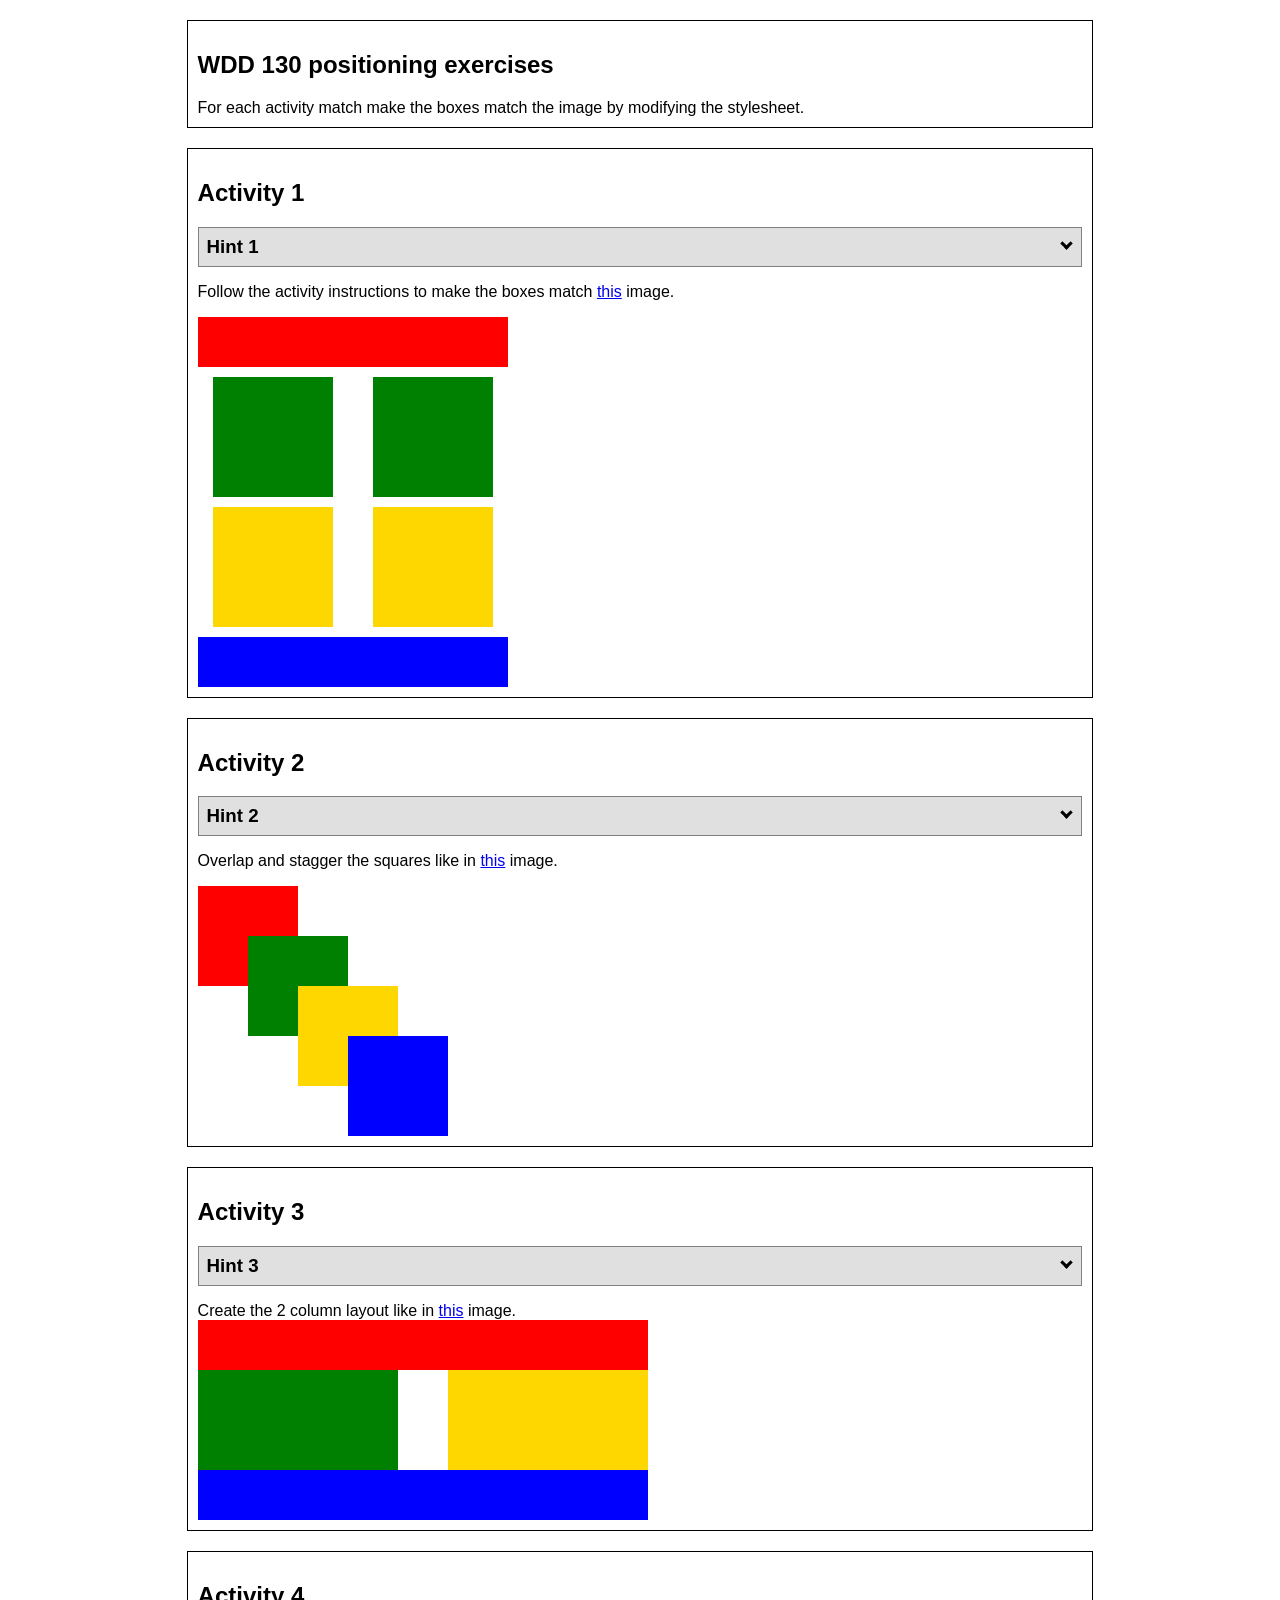
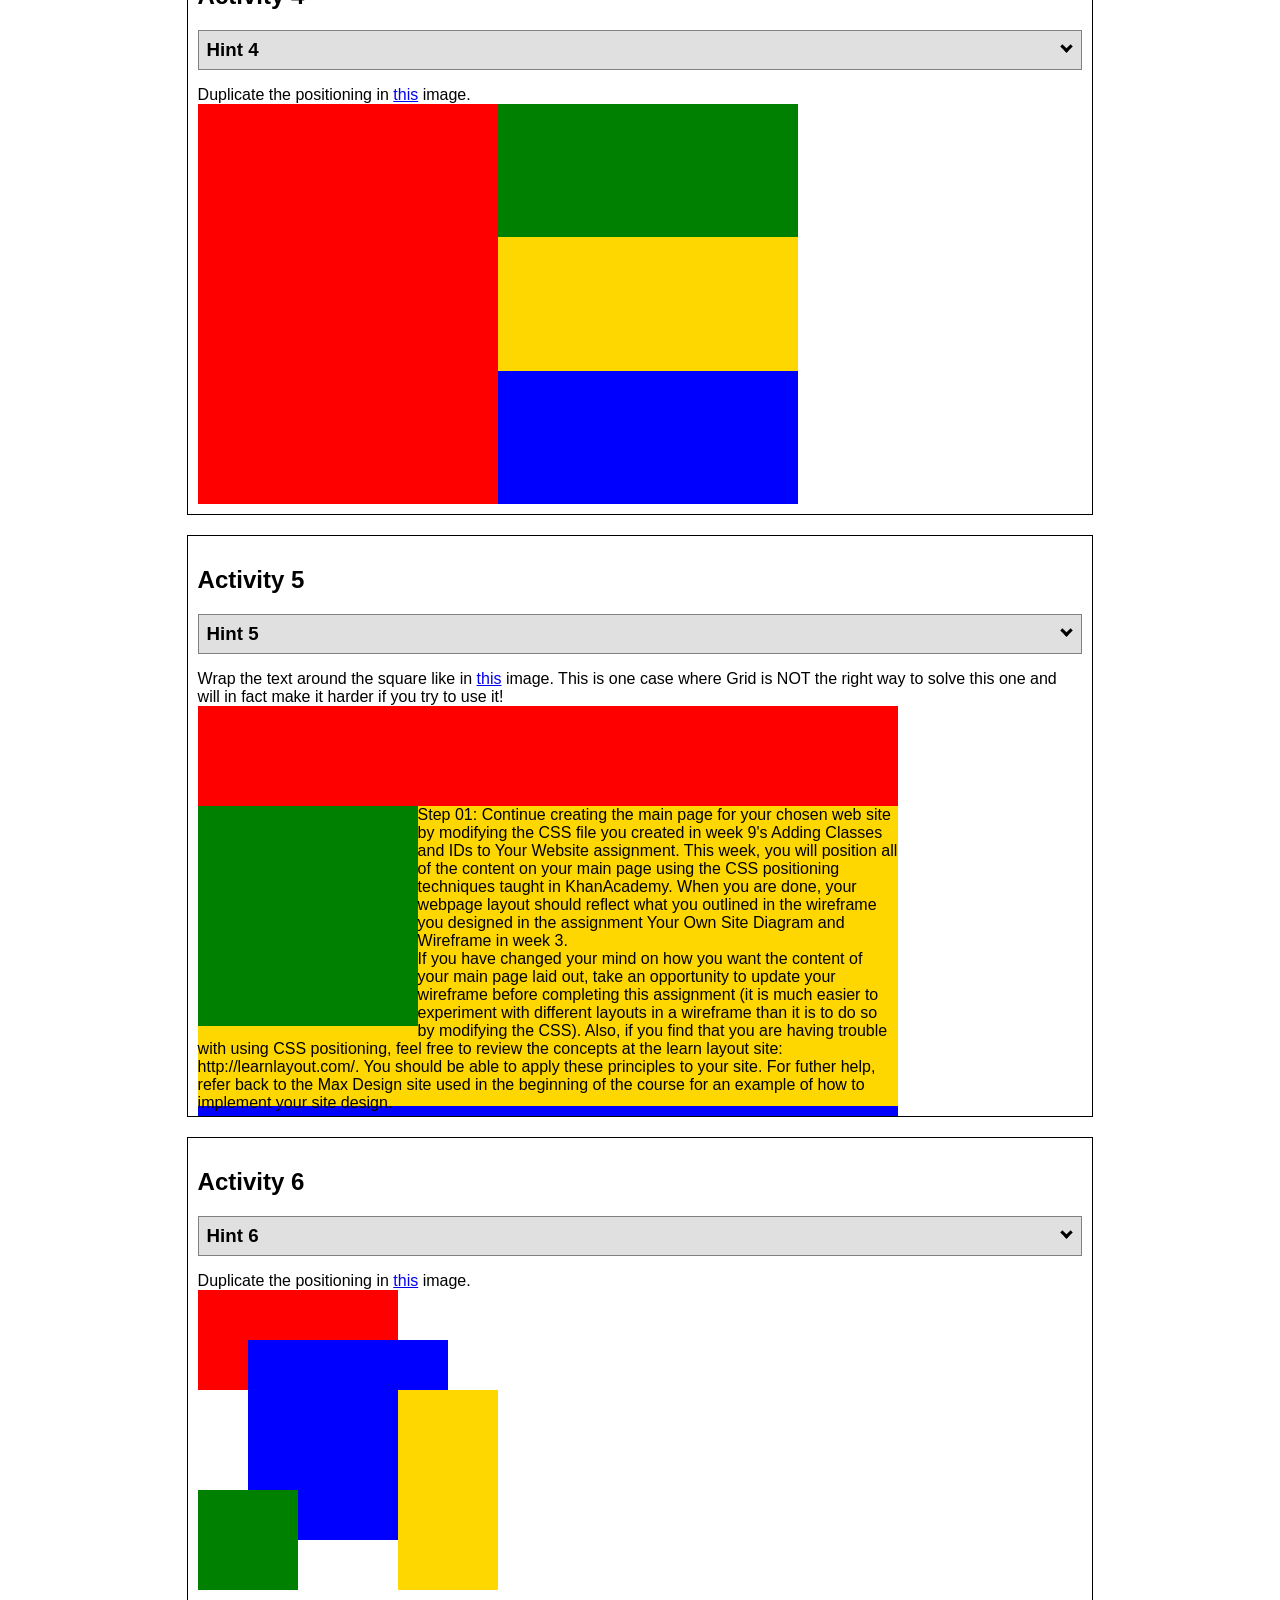
<file: ice/positioning/positioning/positioning.html>
<!DOCTYPE html>
<html lang="en">
  <head>
    <!-- HTML - Name: positioning.html -->
    <title>Positioning Activity</title>
    <link rel="stylesheet" type="text/css" href="positionstyles.css" />
  </head>
  <body>
    <div class="activity">
      <h2>WDD 130 positioning exercises</h2>
      For each activity match make the boxes match the image by modifying the stylesheet.</div>
    <div class="activity">
      <h2>Activity 1</h2>
      <section class="hint"><input type="checkbox" ><i></i> <h3>Hint 1</h3><div><p>Use the activity instructions for the firt activity</a></p></div></section>
      <p>Follow the activity instructions to make the boxes match  <a href="images/example1.png" target="_blank">this</a> image.</p>
      <div class="content1" >
        <div class="red1" ></div>
        <div class="green1" ></div>
        <div class="green1" ></div>
        <div class="yellow1"></div>
        <div class="yellow1"></div>
        <div class="blue1"></div>
      </div>
    </div>
    <div class="activity">
      <h2>Activity 2</h2>
      <section class="hint"><input type="checkbox" > <h3>Hint 2</h3><i></i><div>
      <ul>
      <li>grid-template-columns: 50px 50px 50px 50px 50px </li></ul></div></section>
      <p>Overlap and stagger the squares like in <a href="images/example2.png" target="_blank">this</a> image.</p>
      <div class="content2" >
        <div class="red2" ></div>
        <div class="green2" ></div>
        <div class="yellow2"></div>
        <div class="blue2"></div>
      </div>
    </div>
    <div class="activity">
      <h2>Activity 3</h2>
      <section class="hint"><input type="checkbox" > <h3>Hint 3</h3><i></i><div><p>This one is going to be best solved with CSS Grid. Remember to make the boxes the right width first...then start moving them around. </p><h4>Properties used:</h4><ul><li>display:grid;</li><li>grid-template-columns:</li><li>grid-column-gap:</li>
        <li>grid-column:</li>  </ul></div></section>
      Create the 2 column layout like in <a href="images/example3.png" target="_blank">this</a>  image.
      <div class="content3" >
        <div class="red3" ></div>
        <div class="green3" ></div>
        <div class="yellow3"></div>
        <div class="blue3"></div>
      </div>
    </div>
    <div class="activity">
      <h2>Activity 4</h2>
      <section class="hint"><input type="checkbox" > <h3>Hint 4</h3><i></i><div><p>For the others we have been primarily concerned with width. For this one you will need to adjust height as well. </p><h4>Properties used:</h4><ul><li>display:grid;</li><li>grid-template-columns:</li><li>grid-row:</li></ul></div></section>
      Duplicate the positioning in <a href="images/example4.png" target="_blank">this</a> image. 
      <div class="content4" >
        <div class="red4" ></div>
        <div class="green4" ></div>
        <div class="yellow4"></div>
        <div class="blue4"></div>
      </div>
    </div>

    <div class="activity">
      <h2>Activity 5</h2>
      <section class="hint"><input type="checkbox" > <h3>Hint 5</h3><i></i><div><p>Grid is <strong>not</strong> the right way to do this.  In fact there is only one way to really do that...and that is with float. Remember that we float the thing we want the text to wrap around.  Also remember to start by making all the shapes the right size and shape.</p><h4>Properties used:</h4><ul><li>float: left;</li></ul></div></section>
      Wrap the text around the square like in <a href="images/example5.png" target="_blank">this</a> image. This is one case where Grid is NOT the right way to solve this one and will in fact make it harder if you try to use it!
      <div class="content5" >
        <div class="red5" ></div>
        <div class="green5" ></div>
        <div class="yellow5">Step 01: Continue creating the main page for your chosen web site by modifying the CSS file you created in week 9's Adding Classes and IDs to Your Website assignment. This week, you will position all of the content on your main page using the CSS positioning techniques taught in KhanAcademy. When you are done, your webpage layout should reflect what you outlined in the wireframe you designed in the assignment Your Own Site Diagram and Wireframe in week 3. <br />
          If you have changed your mind on how you want the content of your main page laid out, take an opportunity to update your wireframe before completing this assignment (it is much easier to experiment with different layouts in a wireframe than it is to do so by modifying the CSS). Also, if you find that you are having trouble with using CSS positioning, feel free to review the concepts at the learn layout site: http://learnlayout.com/. You should be able to apply these principles to your site. For futher help, refer back to the Max Design site used in the beginning of the course for an example of how to implement your site design.</div>
        <div class="blue5"></div>
      </div>
    </div>
    <div class="activity">
      <h2>Activity 6</h2>
      <section class="hint"><input type="checkbox" > <h3>Hint 6</h3><i></i><div><p>This one is all about visualizing the grid behind the layout. If you are having a hard time doing that first: all the sizes are even multiples of 100, and second here is another example with the lines drawn: <a href="images/example6-hint.png" target="_blank">example 6 with lines</a>. For this one you will find it easiest if you use px for the column width. You can also use <kbd>z-index</kbd> to control the element layering.    </p><h4>Properties used:</h4><ul><li>display:grid;</li><li>grid-template-columns:</li><li>grid-column:</li><li>grid-row:</li><li><a href="https://www.w3schools.com/cssref/pr_pos_z-index.asp" target="_blank">z-index:</a></li></ul></div></section>
      Duplicate the positioning in <a href="images/example6.png" target="_blank">this</a> image.
      <div class="content6" >
        <div class="red6" ></div>
        <div class="green6" ></div>
        <div class="yellow6"></div>
        <div class="blue6"></div>
      </div>
    </div>
  </body>
</html>
</file>
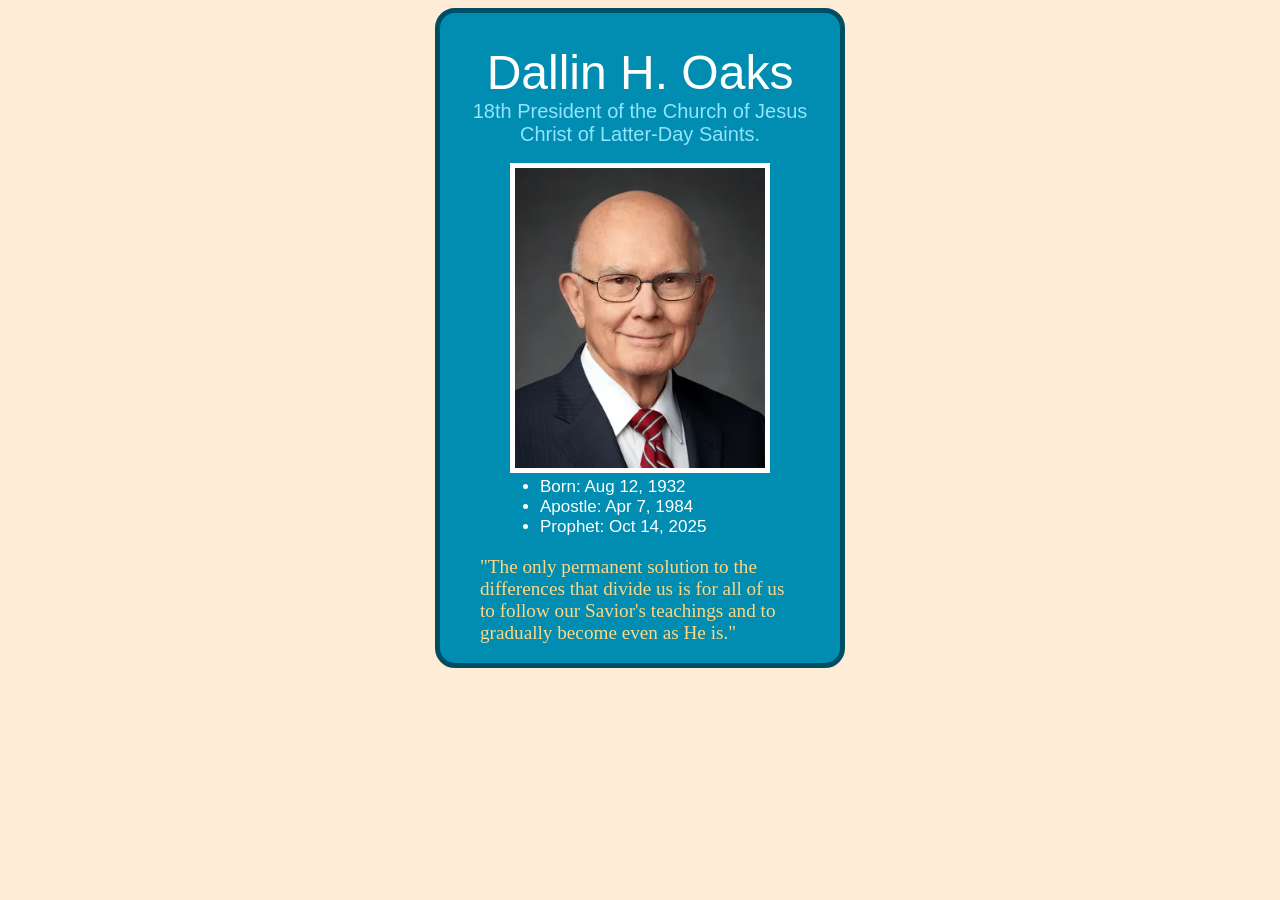
<file: ice/prophet_cards/prophet_cards/oaks.html>
<!DOCTYPE html>
<html lang="en">
<head>
    <meta charset="UTF-8">
    <meta name="viewport" content="width=device-width, initial-scale=1.0">
    <title>Dallin H. Oaks</title>
    <style>
        /* Insert styles here, this is called an internal stylesheet  */
        body {
            background: #FFECD7;
            font-family: Helvetica, Arial, sans-serif;
            color: #FFFFFE;
            text-align: center;

            display: flex;
            justify-content: center;
            align-items: center;
        }
        h1 {
            font-weight: 10;
            font-size: 3em;
            margin-bottom: 0;
        }
        h2 {
            color: #91E4FB;
            font-weight: 10;
            margin-top: 0;
            font-size: 20px;
            padding-inline: 20px;
        }
        p {
            font-family: "Brush Script MT", cursive;;
            color: #FFD783;
            padding-inline: 40px;
            text-align: left;
            font-size: 1.2em;
        }
        img {
            max-height: 300px;
            border: 5px solid white;
            margin-bottom: 0;
        }
        ul {
            padding-inline: 100px;
            text-align: left;
            font-size: 17px;
            margin-top: 0;
        }
        #card {
            background-color: #008DB1;
            border: 5px solid #004E63;
            border-radius: 20px;
            max-width: 400px;
            max-height: 700px;
        }

    </style>
</head>
<body>
    <div id="card">
        <h1>
            Dallin H. Oaks
        </h1>
        <h2>
            18th President of the Church of Jesus Christ of Latter-Day Saints.
        </h2>
            <img src="images/oaks.webp" alt="President Oaks">
        <ul>
            <li>Born: Aug 12, 1932</li>
            <li>Apostle: Apr 7, 1984</li>
            <li>Prophet: Oct 14, 2025</li>
        </ul>
        <p>
            "The only permanent solution to the differences
            that divide us is for all of us to follow our
            Savior's teachings and to gradually become
            even as He is."
        </p>
    </div>
</body>
</html>
</file>
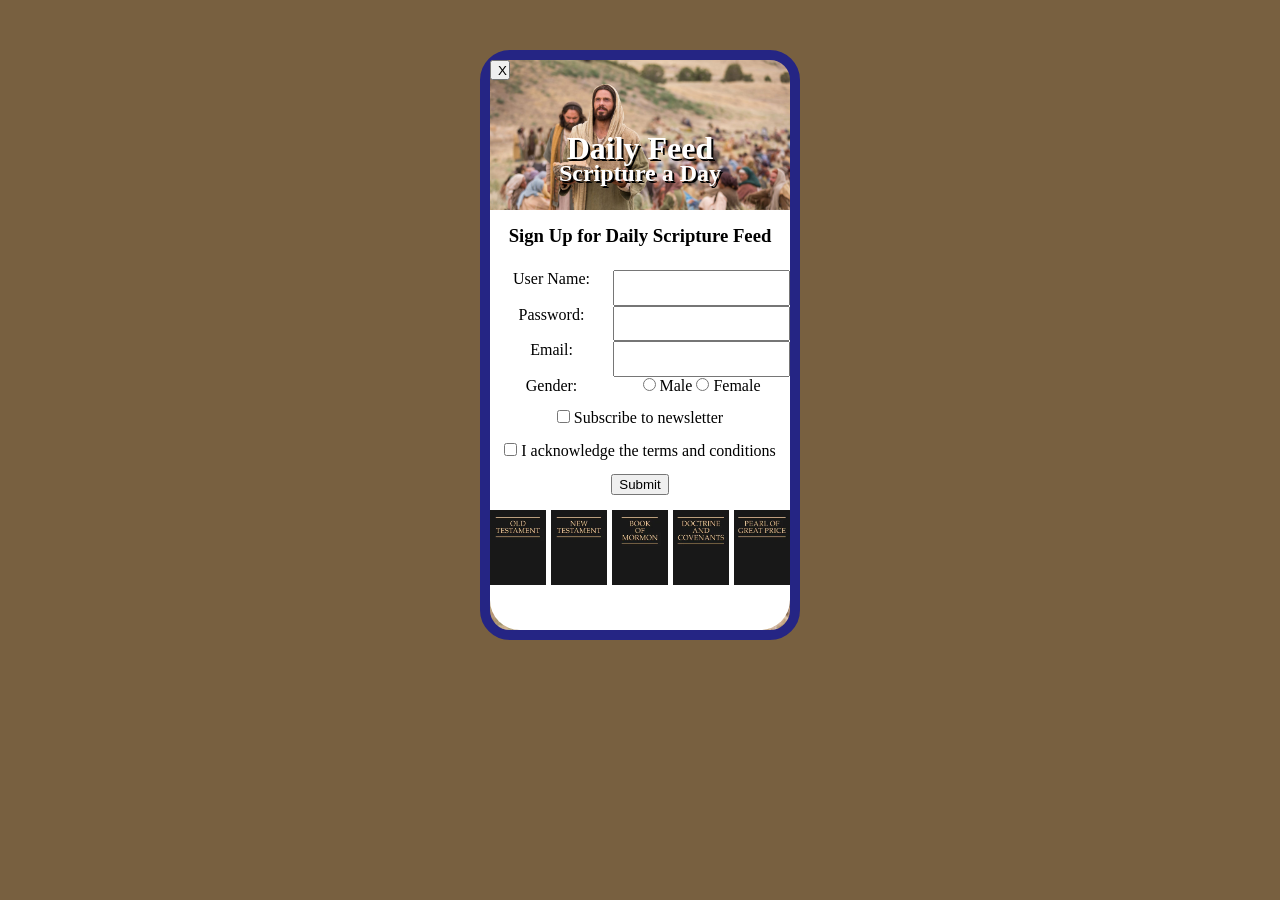
<file: ice/signup/signup/signup.html>
<!DOCTYPE html>
<html lang="en">

<head>
    <meta charset="UTF-8">
    <meta name="viewport" content="width=device-width, initial-scale=1.0">
    <title>Daily Feed Sign Up</title>

    <style>
        * {
            margin: 0;
        }

        body {
            background: rgb(120, 96, 64);
            display: grid;
            grid-template-columns: 1.5fr 1fr 1.5fr;
            grid-template-rows: 50px;
        }


        #formContainer {
            background-color: white;
            grid-row: 2;
            grid-column: 2;
            min-width: 0;
            display: grid;
            border: 10px solid rgb(37, 37, 132);
            border-radius: 30px;
            background-image: url(images/jesus_feeds_5000.jpeg);
            background-size: contain;
            grid-template-rows: 150px 300px 120px;
        }

        #closeBtn {
            grid-row: 1;
            grid-column: 1;
            width: 20px;
            height: 20px;
        }

        h1 {
            color: white;
            text-shadow: 2px 2px black;
            grid-row: 1;
            grid-column: 1;
            text-align: center;
            margin-top: 70px;
        }

        h2 {
            color: white;
            text-shadow: 2px 2px black;
            grid-row: 1;
            grid-column: 1;
            text-align: center;
            margin-top: 100px;
        }

        h3 {
            grid-row: 2;
            grid-column: 1;
            z-index: 2;
            background-color: white;
            text-align: center;
            padding-top: 15px;
        }

        #myForm {
            margin-top: 60px;
            background-color: white;
            grid-row: 2;
            grid-column: 1;
            z-index: 2;
            display: grid;
            grid-template-columns: 1fr 1fr;
            text-align: center;
        }

        #scriptures {
            background-color: white;
            display: grid;
            grid-template-columns: repeat(5, 1fr);
            gap: 5px;
            height: 100%;
            border-radius: 30px;
        }

        img {
            width: 100%;
        }

        #newsletter-section {
            grid-row: 5;
            grid-column: 1 / 3;
        }

        #conditions-section {
            grid-row: 6;
            grid-column: 1 / 3;
        }

        #submit-button {
            grid-row: 7;
            grid-column: 1 / 3;
        }



    </style>




</head>

<body>
    <div id="formContainer">
        <button type="button" id="closeBtn">X</button>
        <h1>Daily Feed</h1>
        <h2>Scripture a Day</h2>
        <h3>Sign Up for Daily Scripture Feed</h3>
        <form id="myForm">
            
            <label for="username">User Name:</label>
            <input type="text" id="username" name="username" required>

            <label for="password">Password:</label>
            <input type="password" id="password" name="password" required>

            <label for="email">Email:</label>
            <input type="email" id="email" name="email" required>

            <label>Gender:</label>
            <div>
                <input type="radio" id="male" name="gender" value="male" required>
                <label for="male">Male</label>
                <input type="radio" id="female" name="gender" value="female" required>
                <label for="female">Female</label>
            </div>

            <section id="newsletter-section">
                <input type="checkbox" id="newsletter" name="newsletter">
                <label for="newsletter">Subscribe to newsletter</label>
            </section>

            <section id="conditions-section">
                <input type="checkbox" id="conditions" name="conditions" required>
                <label for="conditions">I acknowledge the terms and conditions</label>
            </section>

            <section id="submit-button">
                <button type="submit">Submit</button>
            </section>
        </form>

        <div id="scriptures">
            <img src="images/old_testament.webp">
            <img src="images/new_testament.webp">
            <img src="images/book_of_mormon.webp">
            <img src="images/doctrine_and_covenants.webp">
            <img src="images/pearl_of_great_price.webp">
        </div>


    </div>

    <div id="output"></div>

    <script>
        // Here is some Javascript to start looking forward to wdd131
        document.getElementById("closeBtn").addEventListener("click", function () {
            document.getElementById("formContainer").style.display = "none";
         });
        const form = document.getElementById('myForm');
        const output = document.getElementById('output');

        form.addEventListener('submit', function (event) {
            event.preventDefault(); // Stop form from actually submitting

            const formData = new FormData(form);
            const entries = [];

            for (const [key, value] of formData.entries()) {
                if (key == "password") {
                    entries.push(`<strong>${key}</strong>: ${value} (you should probably encrypt the password)`);
                } else {
                    entries.push(`<strong>${key}</strong>: ${value}`);
                }
            }

            output.innerHTML = `
            <br>  
            <h3>Here is the data that would be sent to the server:</h3>
            <ul>
                ${entries.map(item => `<li>${item}</li>`).join('')}
            </ul>
            `;
                });
    </script>

</body>

</html>
</file>
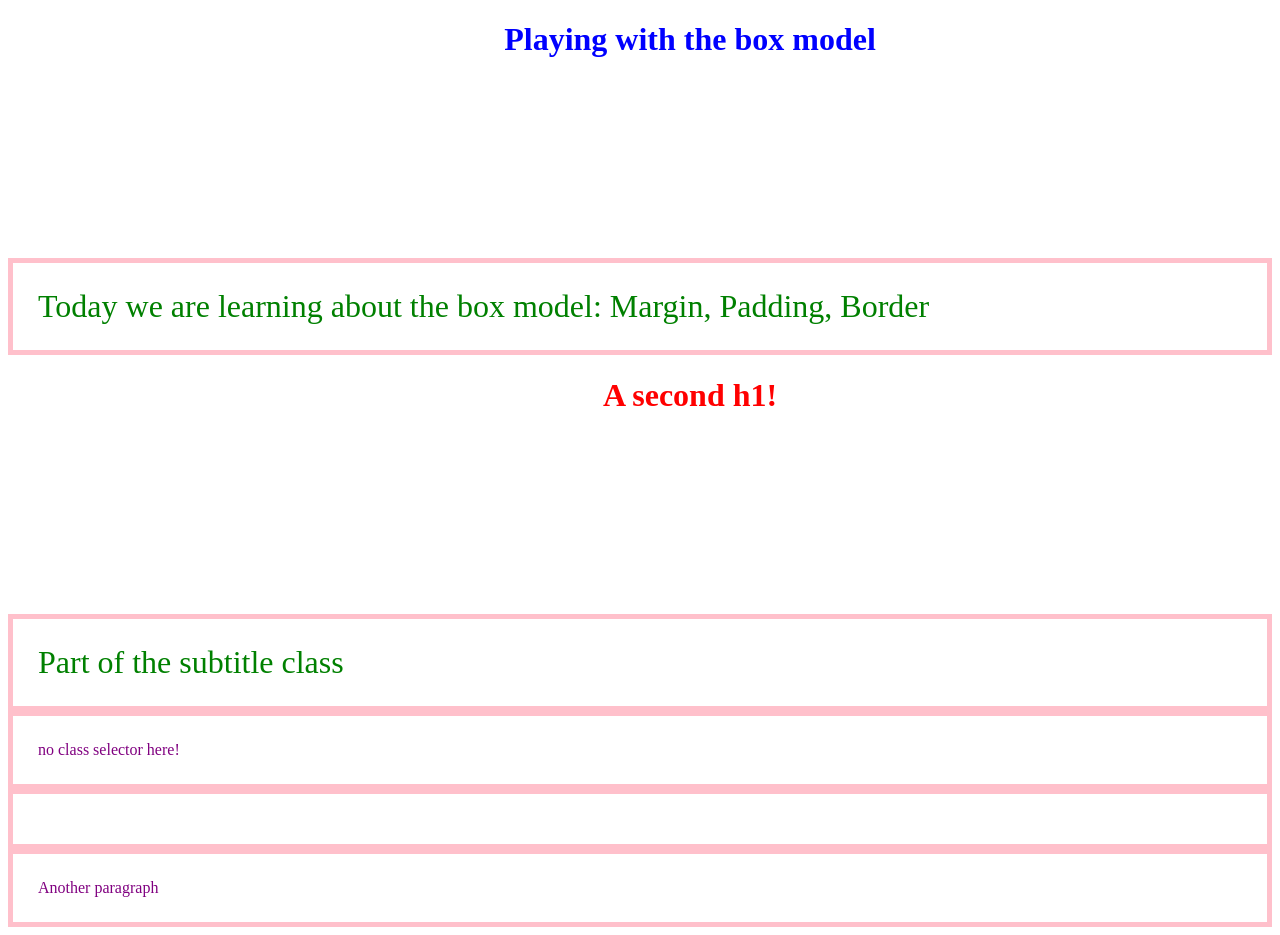
<file: ice/week_one/other_projects/box_model.html>
<!DOCTYPE html>
<html lang="en">
<head>
    <meta charset="UTF-8">
    <meta name="viewport" content="width=device-width, initial-scale=1.0">
    <title>Document</title>
    <link rel="stylesheet" href="box_model.css">
</head>
<body>
    <h1>Playing with the box model</h1>

    <p class="subtitle-text">Today we are learning about the box model:
        Margin, Padding, Border
    </p>
    <h1 id="second-header"> A second h1!</h1>
    <p class="subtitle-text">Part of the subtitle class</p>
    <div>
            <p>no class selector here! <p>
        <p>Another paragraph</p>
    </div>
</body>
</html>
</file>
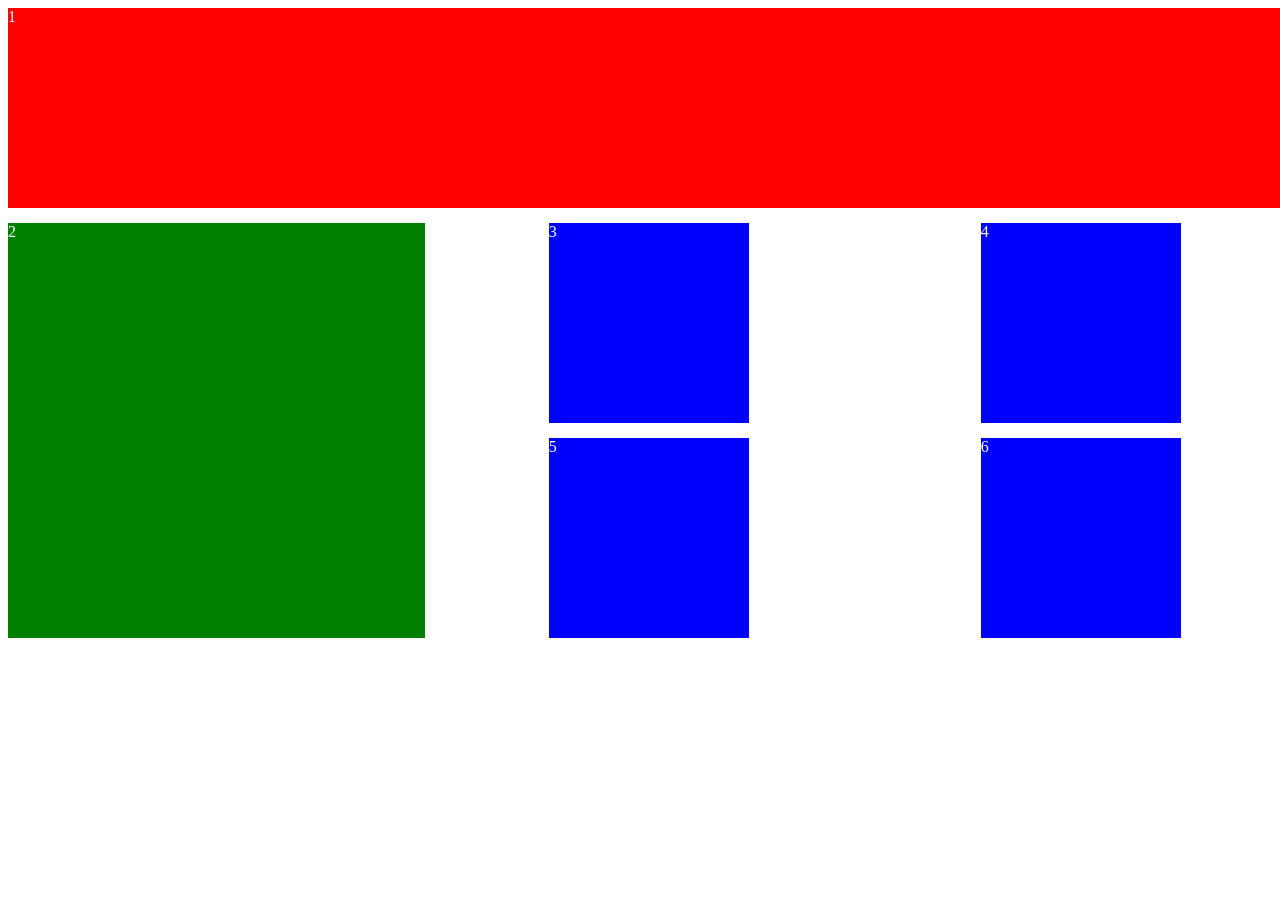
<file: ice/week_one/other_projects/grid.html>
<!DOCTYPE html>
<html lang="en">
<head>
    <meta charset="UTF-8">
    <meta name="viewport" content="width=device-width, initial-scale=1.0">
    <title>Document</title>
    <link rel="stylesheet" href="grid.css">
</head>
<body>
    <main id="main_content">
        <div>1</div>
        <div>2</div>
        <div>3</div>
        <div>4</div>
        <div>5</div>
        <div>6</div>
    </main>
</body>
</html>
</file>
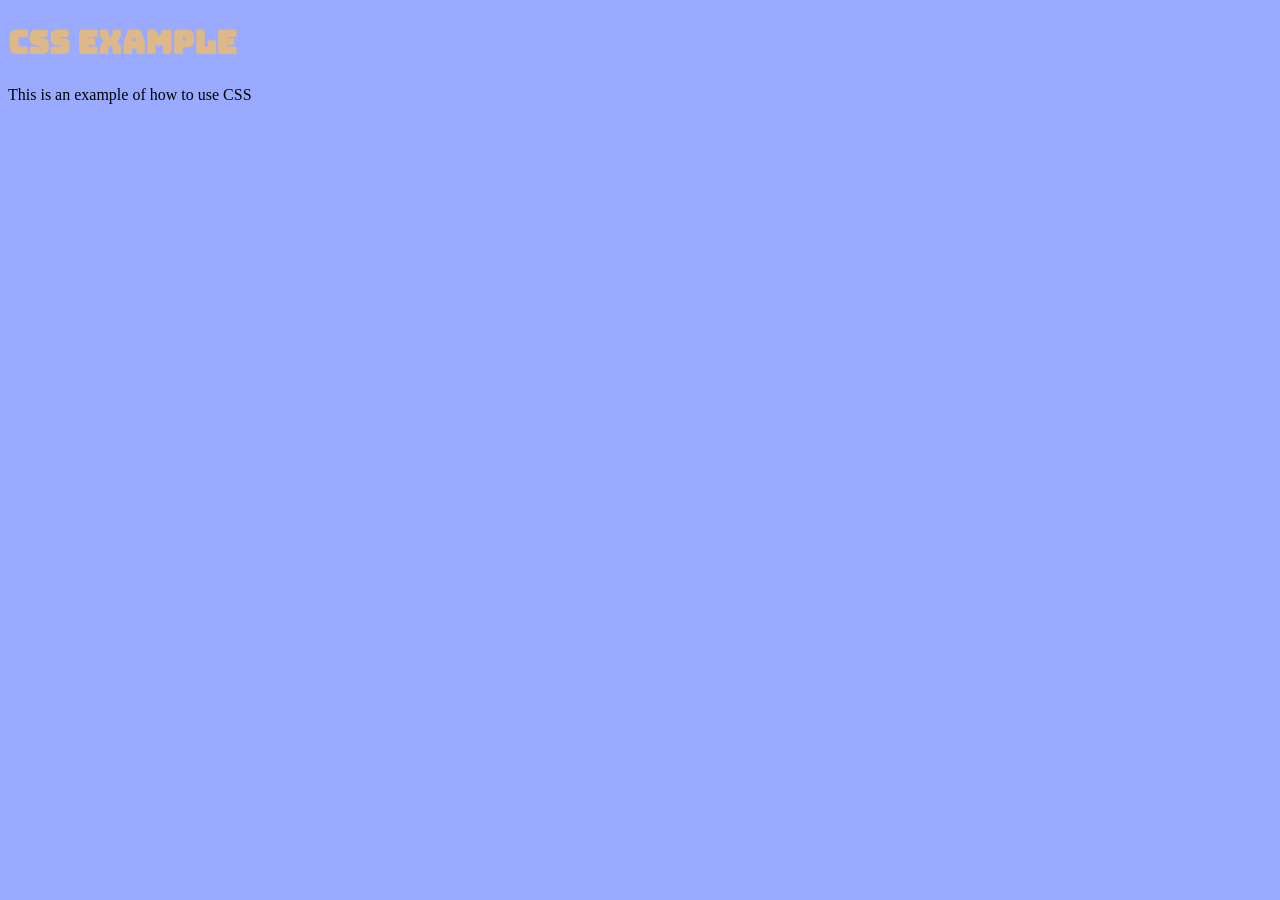
<file: ice/week_one/other_projects/test_project_1.html>
<!DOCTYPE html>
<html lang="en">
<head>
    <meta charset="UTF-8">
    <meta name="viewport" content="width=device-width, initial-scale=1.0">
    <title>Document</title>
    <style>
        /* This is a CSS comment. 
            We are in CSS land here.        
        */

        @import url('https://fonts.googleapis.com/css2?family=Bungee&display=swap');

        body {
            background-color: rgb(154, 171, 255);
        }

        h1 {
            color: burlywood;
            font-family: 'Bungee';
        }

    </style>
</head>
<body>
    <!-- This is an HTML comment -->
    <h1>CSS Example</h1>
    <p>This is an example of how to use CSS</p>
</body>
</html>
</file>
<file: style.css>
@import url('https://fonts.googleapis.com/css2?family=Abel&family=Josefin+Sans:ital,wght@0,100..700;1,100..700&display=swap');

body {
    background-color: #fdfdff;
    font-family: "Abel", Arial, Helvetica, sans-serif;
    margin: 0;
    padding: 0;
}

h1{
    font-family: "Josefin Sans", Arial, Helvetica, sans-serif;
}

h2{
    font-family: "Josefin Sans", Arial, Helvetica, sans-serif;
}

a {
    text-decoration: none;
    color: #fdfdff; 
}

header {
    background-color: #393d3f;
    display: grid;
}

#header-base-color {
    background-color:#fdfdff;
    grid-row: 2;
    grid-column: 1 / 3;
    height: 90px;
    width: 100%;
}


#nav-links {
    display: grid;
    grid-template-columns: repeat(6, max-content);
    gap: 0;
    grid-row: 1 / 3;
    grid-column: 1 / 3;
}

#logo-img {
    grid-column: 1;
    grid-row: 1;
    z-index: 2;
    justify-self: center;
    margin-top: 15%;
    pointer-events: none;
    max-width: 150px;
    border-radius: 50%;
}

#home-link {
    z-index: 2;
    justify-self: center;
    padding-top: 15%;
    pointer-events: none;
    grid-row: 1;
    grid-column: 1;
}

#wwr-link {
    z-index: 2;
    justify-self: center;
    padding-top: 15%;
    pointer-events: none;
    grid-row: 1;
    grid-column: 1;
}

#ice-link {
    z-index: 2;
    justify-self: center;
    padding-top: 10%;
    pointer-events: none;
    grid-row: 1;
    grid-column: 1;
}

#about-me-link {
    z-index: 2;
    justify-self: center;
    padding-top: 8%;
    pointer-events: none;
    grid-row: 1;
    grid-column: 1;
}

#hi1 {
    grid-column: 1;
    grid-row: 1;
    z-index: 1;
    display: inline-block;
    height: min-content;
    display: grid;
    grid-template-columns: 1fr;
}

#hi2 {
    grid-column: 2;
    grid-row: 1;
    z-index: 1;
    display: inline-block;
    height: min-content;
    display: grid;
    grid-template-columns: 1fr;
}

#hi3 {
    grid-column: 3;
    grid-row: 1;
    z-index: 1;
    display: inline-block;
    height: min-content;
    display: grid;
    grid-template-columns: 1fr;
}

#hi4 {
    grid-column: 4;
    grid-row: 1;
    z-index: 1;
    display: inline-block;
    height: min-content;
    display: grid;
    grid-template-columns: 1fr;
}

#hi5 {
    grid-column: 5;
    grid-row: 1;
    z-index: 1;
    display: inline-block;
    height: min-content;
    display: grid;
    grid-template-columns: 1fr;
}

#hi6 {
    grid-column: 6;
    grid-row: 1;
    z-index: 1; 
}

.hic {
    grid-column: 1;
    grid-row: 1;
}

.hi {
    transform: scale(1);
    transition: transform 0.1s ease-in-out;
}

.hi:hover {
    transform: scale(1.1);
}



#wwr {
    display: grid;
    grid-template-columns: 100px 2fr .5fr .5fr 1fr 1fr 100px;
    margin-top: 50px;
}

#wwr-title {
    background-color: #393d3f;
    grid-column: 4 / 6;
    grid-row: 1;
    text-align: center;
    color: #fdfdff;
}

#wwr-white-space {
    grid-column: 1 / 8;
    grid-row: 2;
    background-color: #fdfdff;
    height: 50px;
}

#wwr-img {
    grid-column: 2 / 5;
    grid-row: 3 / 5;
    width: 100%;
    z-index: 1;
}

#wwr-msg {
    background-color: #546a7b;
    grid-column: 3 / 7;
    grid-row: 4 / 6;
    display: grid;
    grid-template-columns: .35fr .2fr 1fr;
    color: #fdfdff;
    font-size: 18px;
}

#wwr-msg h2 {
    grid-column: 3;
    grid-row: 1;
    text-align: center;
}

#wwr-msg p {
    grid-column: 3;
    grid-row: 1;
    padding-top: 50px;
}

#wwr h3 {
    grid-column: 3;
    grid-row: 1;
    padding-top: 150px;
}

#wwr-list-1 {
    grid-column: 3;
    grid-row: 1;
    padding-top: 200px;
}
#wwr-list-2 {
    grid-column: 3;
    grid-row: 1;
    padding-top: 200px;
    padding-left: 200px;
}



#ice {
    display: grid;
    grid-template-columns: 100px .1fr .4fr .1fr 1fr 1fr 100px;
    margin-top: 50px;
}

#ice-title {
    background-color: #62929e;
    grid-column: 2 / 4;
    grid-row: 1;
    text-align: center;
    color: #fdfdff;
}

#ice-msg {
    grid-column: 5 / 7;
    grid-row: 2;
    background-color: #c6c5b9;
    padding: 20px;
    margin-left: 5px;
    margin-top: 5px;
    font-size: 18px;
    padding-left: 40px;
}

#ice-msg h2 {
    text-align: center;
}


#ice-msg-corner-cut {
    width: 100px;
  height: 100px;
  background-color: #fdfdff;
  /* Top-center (50% 0%), Bottom-left (0% 100%), Bottom-right (100% 100%) */
  clip-path: polygon(0% 0%, 100% 0%, 0% 100%); 

  grid-column: 5;
  grid-row: 2;
}

#ice-msg-extra-background {
    grid-column: 6;
    grid-row: 3;
    background-color: #c6c5b9;
    height: 200px;
}

#ice-img {
    grid-column: 3 / 6;
    grid-row: 3 / 5;
    width: 100%;
}




#about-me {
    display: grid;
    grid-template-columns: 100px 2fr .5fr .5fr 1fr 1fr 100px;
    margin-top: 50px;
}

#about-me-title {
    background-color: #546a7b;
    grid-column: 4 / 6;
    grid-row: 1;
    text-align: center;
    color: #fdfdff;
}

#about-me-white-space {
    grid-column: 1 / 8;
    grid-row: 2;
    background-color: #fdfdff;
    height: 50px;
}

#about-me-img {
    grid-column: 2 / 5;
    grid-row: 3 / 5;
    width: 100%;
    z-index: 1;
}

#about-me-msg {
    background-color: #393d3f;
    grid-column: 3 / 7;
    grid-row: 4 / 6;
    display: grid;
    grid-template-columns: .35fr .2fr 1fr;
    padding: 70px;
    color: #fdfdff;
    font-size: 18px;
}

#about-me-msg h2 {
    grid-column: 3;
    grid-row: 1;
    text-align: center;
}

#about-me-msg p {
    grid-column: 3;
    grid-row: 1;
    padding-top: 50px;
}












.ice-challenges {
    display: grid;
    grid-template-columns: 100px 2fr .5fr .5fr 1fr 1fr 100px;
    margin-top: 50px;
}

.ice-challenges-title {
    background-color: #546a7b;
    grid-column: 4 / 6;
    grid-row: 1;
    text-align: center;
    color: #fdfdff;
}

.ice-challenges-white-space {
    grid-column: 1 / 8;
    grid-row: 2;
    background-color: #fdfdff;
    height: 50px;
}

.ice-challenges-img {
    grid-column: 2 / 5;
    grid-row: 3 / 5;
    width: 100%;
    z-index: 1;
}

.ice-challenges-msg {
    background-color: #393d3f;
    grid-column: 3 / 7;
    grid-row: 4 / 6;
    display: grid;
    grid-template-columns: .35fr .2fr 1fr;
    padding: 70px;
    color: #fdfdff;
    font-size: 18px;
}


.ice-challenges-msg h2 {
    grid-column: 3;
    grid-row: 1;
    text-align: center;
}

.ice-challenges-msg p {
    grid-column: 3;
    grid-row: 1;
    padding-top: 50px;
}


.ice-link:hover {
    color: yellow;
}




footer {
    display: grid;
    grid-template-columns: 1fr 3.5fr 1.5fr;
    grid-template-rows: 2fr 1fr .5fr;
}

#footer-img {
    grid-column: 2 / 4;
    grid-row: 1 / 4;
    justify-self: right;
    z-index: -1;
}

footer h4 {
    grid-column: 3;
    grid-row: 2;
    text-align: center;
    margin-top: 10px;
}

footer p {
    grid-column: 3;
    grid-row: 2;
    text-align: center;
    margin-top: 35px;
}

footer form {
    grid-column: 3;
    grid-row: 3;
    margin-bottom: 30px;
}

#footer-background-color {
    background-color: #393d3f;
    grid-column: 1 / 4;
    grid-row: 1 / 4;
    z-index: -2;
    margin-top: 100px;
}
</file>
<file: wwr/styles/style.css>
@import url('https://fonts.googleapis.com/css2?family=Bebas+Neue&display=swap');

#content {
    max-width: 1600px;
    margin: 0 auto;
}

body {
    background-color: #ffffff;
    font-family: Verdana, Geneva, sans-serif;
    font-size: 22px;
    margin: 0;
    padding: 0;
}

header {
    background-color: #004E64;

    display: grid;
    grid-template-columns: 150px auto;
}

#logo_link {
    padding-top: 5px;
    justify-self: center;
    align-self: center;
}

footer {
    background-color: black;
    color: #ffffff;
    padding: 25px 50px;
    margin-top: 200px;
    display: flex;
    justify-content: space-around;
    align-items: center;
}

footer p {
    font-size: 1.2em;
}

footer a {
    color: #9FFFCB;
    text-decoration: none;
}

footer a:hover {
    background-color: #9FFFCB;
    color: #000000;;
    text-decoration: underline;
}

footer .social img {
    padding-top: 15px;
}

#logo_img {
    max-height: 90px;   
}

nav {
    display: flex;
    justify-content: space-around;
    height: 100px;
}

nav a {
    text-align: center;
    color: #ffffff;
    text-decoration: none;
    padding: 35px;
}

nav a:hover {
    background-color: #9FFFCB;
    color: #000000;
}

#hero {
    display: grid;
    grid-template-columns: 1fr 3fr 1fr;
    margin-top: -100px;
}

#hero_box {
    grid-column: 1/4;
    grid-row: 1/3;
    z-index: -1;
}

#hero_msg {
    margin-top: 100px;
    grid-column: 2/3;
    grid-row: 1/2;
}

#hero_msg h1 {
    /* Made text larger to improve readability */
    padding-bottom: 0;
    margin-bottom:0;
    text-align: center;
    color: white;
    font-size: 5em;
    
}

#hero_msg h4 {
    /* Took some liberties to make the text readable over the hero image */
    padding-top: 0;
    margin-top: 0;
    text-align: center;
    color: white;
    font-size: 2em;
    background-color: #00A5CF;
    border-radius: 100px;
    border: 5px solid white;
}

#hero_image {
    width: 100%;
}

.home_grid {
    display: grid;
    grid-template-columns: repeat(10, 1fr);
}

.home_title {
    color: #00A5CF;
    font-family: "Bebas Neue";
    /*The font is inherently on the small side*/
    font-size: 3em;
    margin-top: 10px;
}

h2 {
    margin: 0;
}

h4 {
    color: #004E64;
    font-family: "Bebas Neue";
    font-size: 1.5em;
}

.button_box {
    text-align: center;
}

main section {
    text-align: center;
    color: #004E64;
    box-sizing: border-box;
}



.book {
    background-color: #004E64;
    color: #ffffff;
    text-decoration: none;
    font-size: 18px;
    padding: 15px 30px;
    margin-top: 50px;
    border-radius: 5px;
    border: 2px solid white;
}

.book:hover {
    background-color: #00A5CF;
    color: #ffffff;
}

.join {
    background-color: #00A5CF;
    color: #ffffff;
    text-decoration: none;
    font-size: 18px;
    padding: 15px 30px;
    margin-top: 50px;
    border-radius: 5px;
}

.join:hover {
    background-color: #9FFFCB;
    color: #000000;
}

.msg {
    background-color: #004E64;
    padding: 35px;
}

.msg h2 {
    color: #ffffff;
}

.msg p {
    color: #ffffff;
    font-size: 0.8em;
    padding-bottom: 15px;
}

.logo {
    width: 80px;
}

.icon {
    width: 80px;
    padding-top: 10px;
}

.rivers_card, .camping_card, .rapids_card {
    margin: 200px 0;
}

.card_img {
    border: 10px solid #004E64;
    transition: transform .5s;
    box-shadow: 5px 5px 10px #6f7364;
}

.card_img:hover {
    opacity: .6;
    transform: scale(1.1);
}

.card_img, .mountains {
    width: 100%;
}

.rivers_card {
    grid-column: 2/4;
    grid-row: 2/3;
}

.camping_card {
    grid-column: 5/7;
    grid-row: 2/3;
}

.rapids_card {
    grid-column: 8/10;
    grid-row: 2/3;
}

.mountains {
    grid-column: 2/7;
    grid-row: 5/8;
    box-shadow: 5px 5px 10px #484943;
}

.msg {
    grid-column: 6/10;
    grid-row: 6/7;
    box-shadow: 5px 5px 10px #484943;
}

#background {
    height: 725px;
    background-color: #25A18E;
    grid-column: 1/11;
    grid-row: 4/9;
}

@media screen and (max-width: 900px) {
    #hero, .home_grid {
        display: block;
        height: auto;
    }
    nav {
        height: 400px;
    }
    nav, footer {
        flex-direction: column;
    }
    nav a{
        display: block;
        padding: 15px;
    }
    #hero {
        margin-top: 0;
    }
    #hero_msg {
        margin-top: 0;
    }
    #hero_msg h4 {
        display: none;
    }
    #hero_msg h1 {
        color: #00A5CF;
    }
    .home_title {
        font-size: 25px;
    }
    .rivers_card, .camping_card, .rapids_card {
        margin: 50px auto;
        width: 60%;
    }
    #background {
        display: none;
    }
    .mountains, .msg {
        width: 80%;
        display: block;
        margin: 0 auto;
    }
    footer {
        margin-top: 25px;
    }


}
</file>
<file: ice/favorite_devo/favorite_devo/styles/styles.css>
body {
  margin: 0;
  height: 100%;
  font-family: Arial, sans-serif;
  background: linear-gradient(to bottom, #d3d3d3, #001f3f);
  background-repeat: no-repeat; /* Just in case */
  background-attachment: fixed;
}

.container {
  text-align: center;
}

.header {
  padding: 20px 0;
}

.header-image {
  background-image: url('../images/icenter.png'); /* Replace with your image */
  background-repeat: no-repeat;
  background-position: center;
  height: 150px;
  display: flex;
  flex-direction: column;
  justify-content: center;
  color: white;

}

.header-image h1 {
  margin: 0;
  line-height: 0.9;
    font-size: 3.5em;
  font-weight: bold;
  text-shadow: 2px 2px 4px rgba(0, 0, 0, 0.7);
  background: #00000055;
}

.content-box {
  background-color: white;
  margin: 30px auto;
  width: 90%;
  max-width: 900px;
  padding: 40px;
  box-shadow: 5px 5px 0px black;
  min-height: 400px;
  display: grid;
  grid-template-columns: 1fr 400px 400px 1fr;
}

table{
  border-collapse: collapse;
  grid-column: 2 / 4;
  grid-row: 1;
}

td, th {
  border: 2px solid black;
  padding: 10px;
}

tr:nth-child(even) {
  background-color: bisque;
}

/* When you hover over a row, highlight it another color */

tr:hover {
  background-color:rgb(131, 241, 255);
}

form {
  display: grid;
  text-align: left;
  grid-template-columns: 1fr 2fr;
  grid-column: 2;
  grid-row: 2;
  padding-top: 25px;
  padding-left: 0;
  padding-right: 160px;
}
</file>
<file: ice/positioning/positioning/positionstyles.css>
/* CSS - Name: "positionstyles.css" */
/* Activity 1 styles */
.content1 {
  /* This is the parent of the activity 1 boxes. */
  display: grid;
  grid-template-columns: 150px 150px;
  gap: 10px;
}
.red1 { 
  width: 100%; 
  height: 50px; 
  background-color: red; 
  grid-column: 1 / 3;
  grid-row: 1;

} 
.green1 {
  width: 120px; 
  height: 120px; 
  background-color: green; 
  grid-row: 2;
  justify-self: center;

} 
.yellow1 {
  width: 120px; 
  height: 120px; 
  background-color: gold; 
  grid-row: 3;
  justify-self: center;
} 
.blue1 {
  width: 100%; 
  height: 50px; 
  background-color: blue; 
  grid-column: 1 / 3;
  grid-row: 4;
} 
/* Activity 2 styles */ 
.content2 {
  /* This is the parent of the activity 2 boxes. */
  display: grid;
  grid-template-columns: repeat(5, 50px)
}
.red2 {
  width: 100px; 
  height: 100px; 
  background-color: red; 
  grid-column: 1 / 3;
  grid-row: 1 / 3;
} 
.green2 { 
  width: 100px; 
  height: 100px; 
  background-color: green;
  grid-column: 2 / 4;
  grid-row: 2 / 4;
} 
.yellow2 {
  width: 100px; 
  height: 100px; 
  background-color: gold; 
  grid-column: 3 / 5;
  grid-row: 3 / 5;
} 
.blue2 {
  width: 100px; 
  height: 100px; 
  background-color: blue; 
  grid-column: 4 / 6;
  grid-row: 4 / 6;
} 
/* Activity 3 styles */ 
.content3 {
  /* This is the parent of the activity 3 boxes. */
  display: grid;
  grid-template-columns: 200px 50px 200px;
}
.red3 {
  width: 100%; 
  height: 50px; 
  background-color: red; 
  grid-column: 1 / 4;
  grid-row: 1;
} 
.green3 {
  width: 100%; 
  height: 100px; 
  background-color: green;
  grid-column: 1;
  grid-row: 2;
} 
.yellow3 {
  width: 100%; 
  height: 100px; 
  background-color: gold; 
  grid-column: 3;
  grid-row: 2;
} 
.blue3 {
  width: 100%;
  height: 50px; 
  background-color: blue; 
  grid-column: 1 / 4;
  grid-row: 3;
} 
/* Activity 4 styles */ 
.content4 {
  /* This is the parent of the activity 4 boxes. */
  height: 400px;
  display: grid;
  grid-template-columns: 300px 300px;
}
.red4 {
  width: 100%; 
  height: 100%; 
  background-color: red; 
  grid-column: 1;
  grid-row: 1 / 4;
} 
.green4 {
  width: 100%; 
  height: 100%; 
  background-color: green; 
  grid-column: 2;
  grid-row: 1;
} 
.yellow4 {
  width: 100%; 
  height: 100%; 
  background-color: gold; 
  grid-column: 2;
  grid-row: 2;
} 
.blue4 {
  width: 100%; 
  height: 100%; 
  background-color: blue; 
  grid-column: 2;
  grid-row: 3;
} 
/* Activity 5 styles */ 
.content5 {
  /* This is the parent of the activity 5 boxes. */
  height: 400px;
  width: 700px;
}
.red5 { 
  width: 100%; 
  height: 100px; 
  background-color: red; 
} 
.green5 { 
  width: 220px; 
  height: 220px; 
  background-color: green; 
  float: left;

} 
.yellow5 {
  width: 100%; 
  height: 300px; 
  background-color: gold; 

} 
.blue5 {
  width: 100%; 
  height: 100px; 
  background-color: blue; 
} 
/* Activity 6 styles */ 
.content6 {
  /* This is the parent of the activity 6 boxes. */
  display: grid;
  grid-template-columns: repeat(6, 50px);
  grid-template-rows: repeat(6, 50px);
}
.red6 {
  width: 100%; 
  height: 100%; 
  background-color: red; 
  grid-column: 1 / 5;
  grid-row: 1 / 3;
  z-index: -2;
} 
.green6 {
  width: 100%; 
  height: 100%; 
  background-color: green; 
  grid-column: 1 / 3;
  grid-row: 5 / 7
} 
.yellow6 {
  width: 100%; 
  height: 100%; 
  background-color: gold; 
  grid-column: 5 / 7;
  grid-row: 3 / 7;
} 
.blue6 {
  width: 100%; 
  height: 100%; 
  background-color: blue; 
  grid-column: 2 / 6;
  grid-row: 2 / 6;
  z-index: -1;
} 


/* Do not make any changes below here */
.activity {
  width: 70%; 
  margin: 20px auto; 
  font-family: Arial, sans-serif; 
  border: 1px solid black; 
  padding: 10px; 
  clear:both; 
  overflow: auto;
} 

.hint {
  border: 1px solid grey;
  background: #e0e0e0;
  padding: .5em;
  position: relative;
  margin: 1em 0;
}
.hint h3 {
  margin: 0;
}
.hint:hover {
  background: #d0d0d0;
}
.hint > div {
  display: none;
}

.hint input[type=checkbox] {
  position: absolute;
  width: 100%;
  height: 100%;
  opacity: 0;
  z-index: 1;
  cursor: pointer;
}

.hint input[type=checkbox]:checked ~ div {
  display: block;
}

.hint i {
  position: absolute;
  transform: translate(-6px, 0);
  margin-top: 16px;
  right: 10px;
  top: -3px;
}
.hint i:before, .hint i:after {
  content: "";
  position: absolute;
  background-color: black;
  width: 3px;
  height: 9px;
}
.hint i:before {
  transform: translate(2px, 0) rotate(45deg);
}
.hint i:after {
  transform: translate(-2px, 0) rotate(-45deg);
}

.hint input[type=checkbox]:checked ~ i:before {
  transform: translate(-2px, 0) rotate(45deg);
}
.hint input[type=checkbox]:checked ~ i:after {
  transform: translate(2px, 0) rotate(-45deg);
}
.hint a {
  position: relative;
  z-index: 1;
}
</file>
<file: ice/week_one/other_projects/box_model.css>
h1 {
    color: blue;
    margin-left: 100px;
    text-align: center;
    margin-bottom: 200px;
}

p {
    margin: 0;
    border-width: 5px;
    border-style: solid;
    border-color: pink;
    padding: 25px;
}

/* an id selector, the mos t specific kind */
#second-header {
    color: red;
}

/*a class selector, useed on more than one element */
.subtitle-text {
    color: green;
    font-size: 32px;
}

/* Descendancy select. A paragraph inside of a div */
div p {
    color: purple;
}

div p span {
    font-weight: bolder;
}
</file>
<file: ice/week_one/other_projects/grid.css>
div {
    background-color: blue;
    width:200px;
    height:200px;
    color: white;
}

#main_content {
    display: grid;
    grid-template-columns: 33% 33% 33%;
    gap: 15px;
    justify-items: center;
}

div:nth-child(1) {
    grid-column: 1 / 4;
    width: 100%;
    background-color: red;
}

div:nth-child(2) {
    grid-row: 4 / 2;
    background-color: green;
    height: 100%;
    width: 100%;
}
</file>
